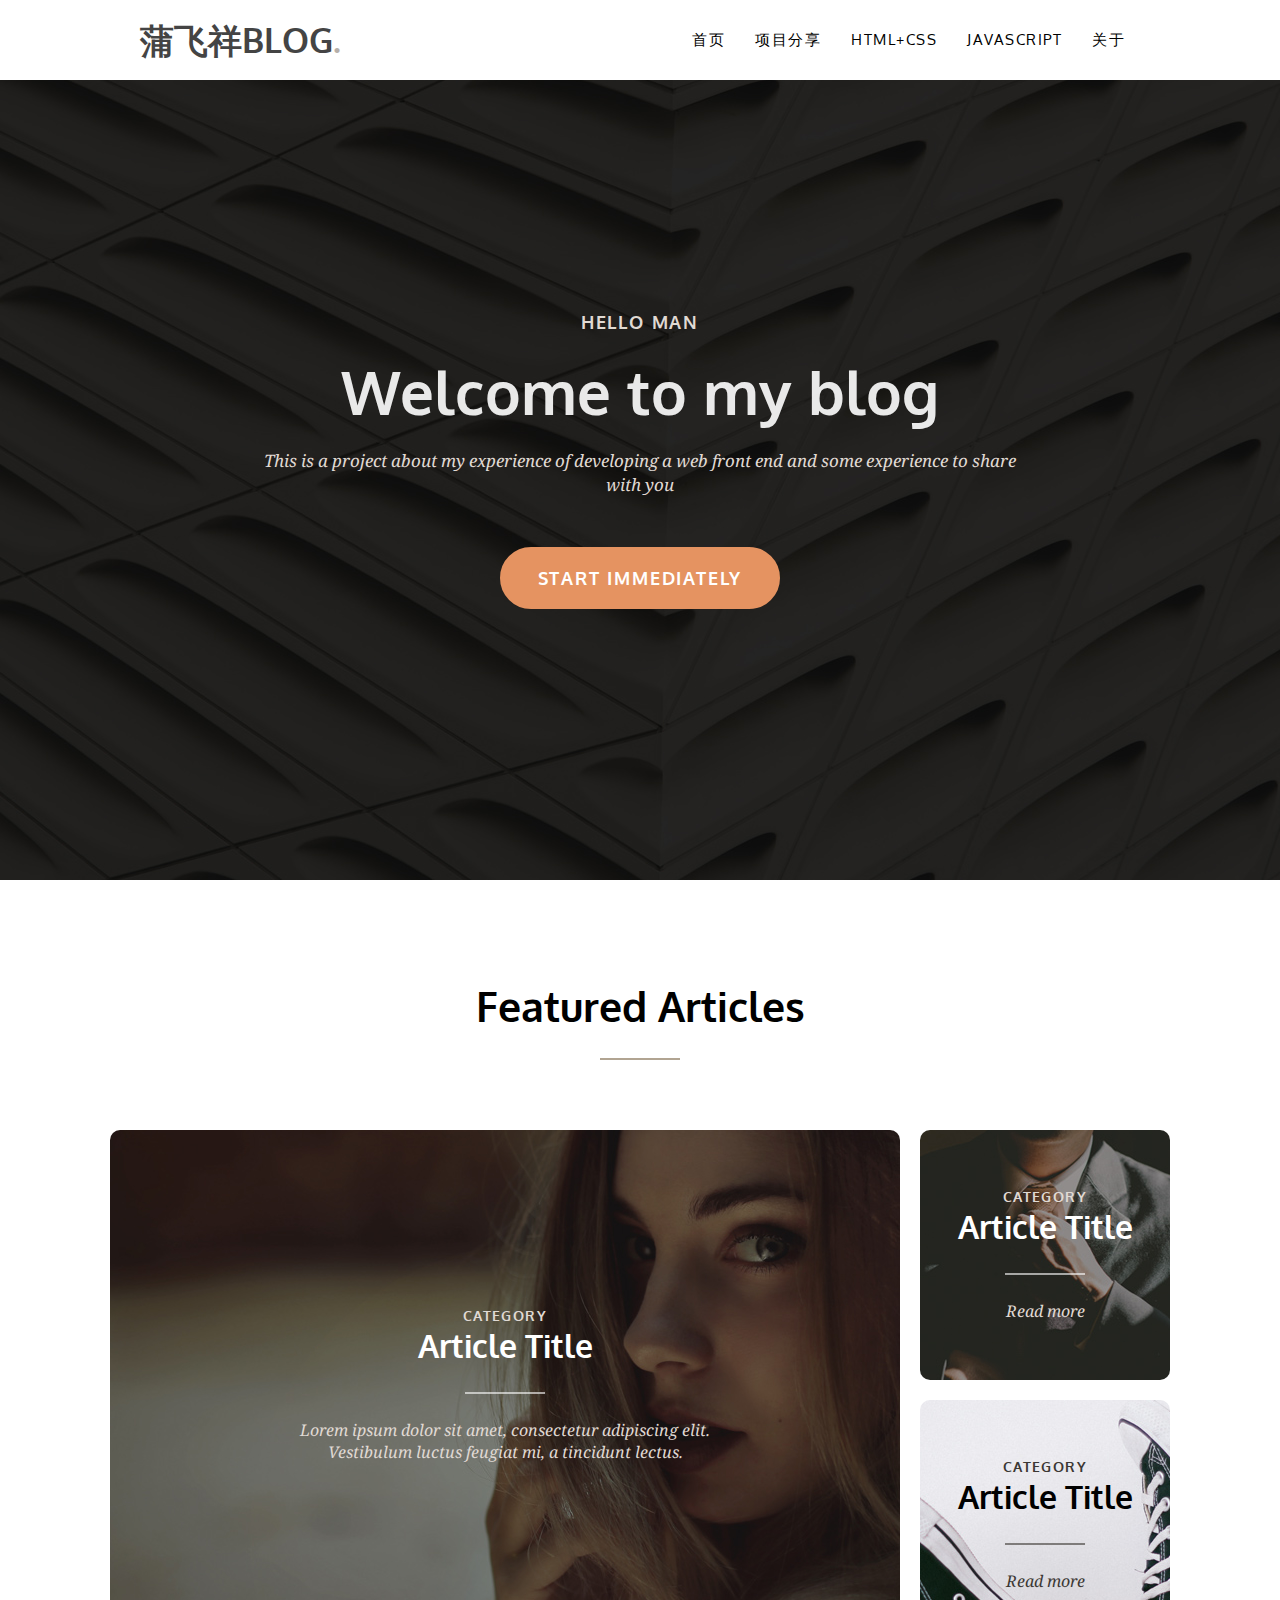
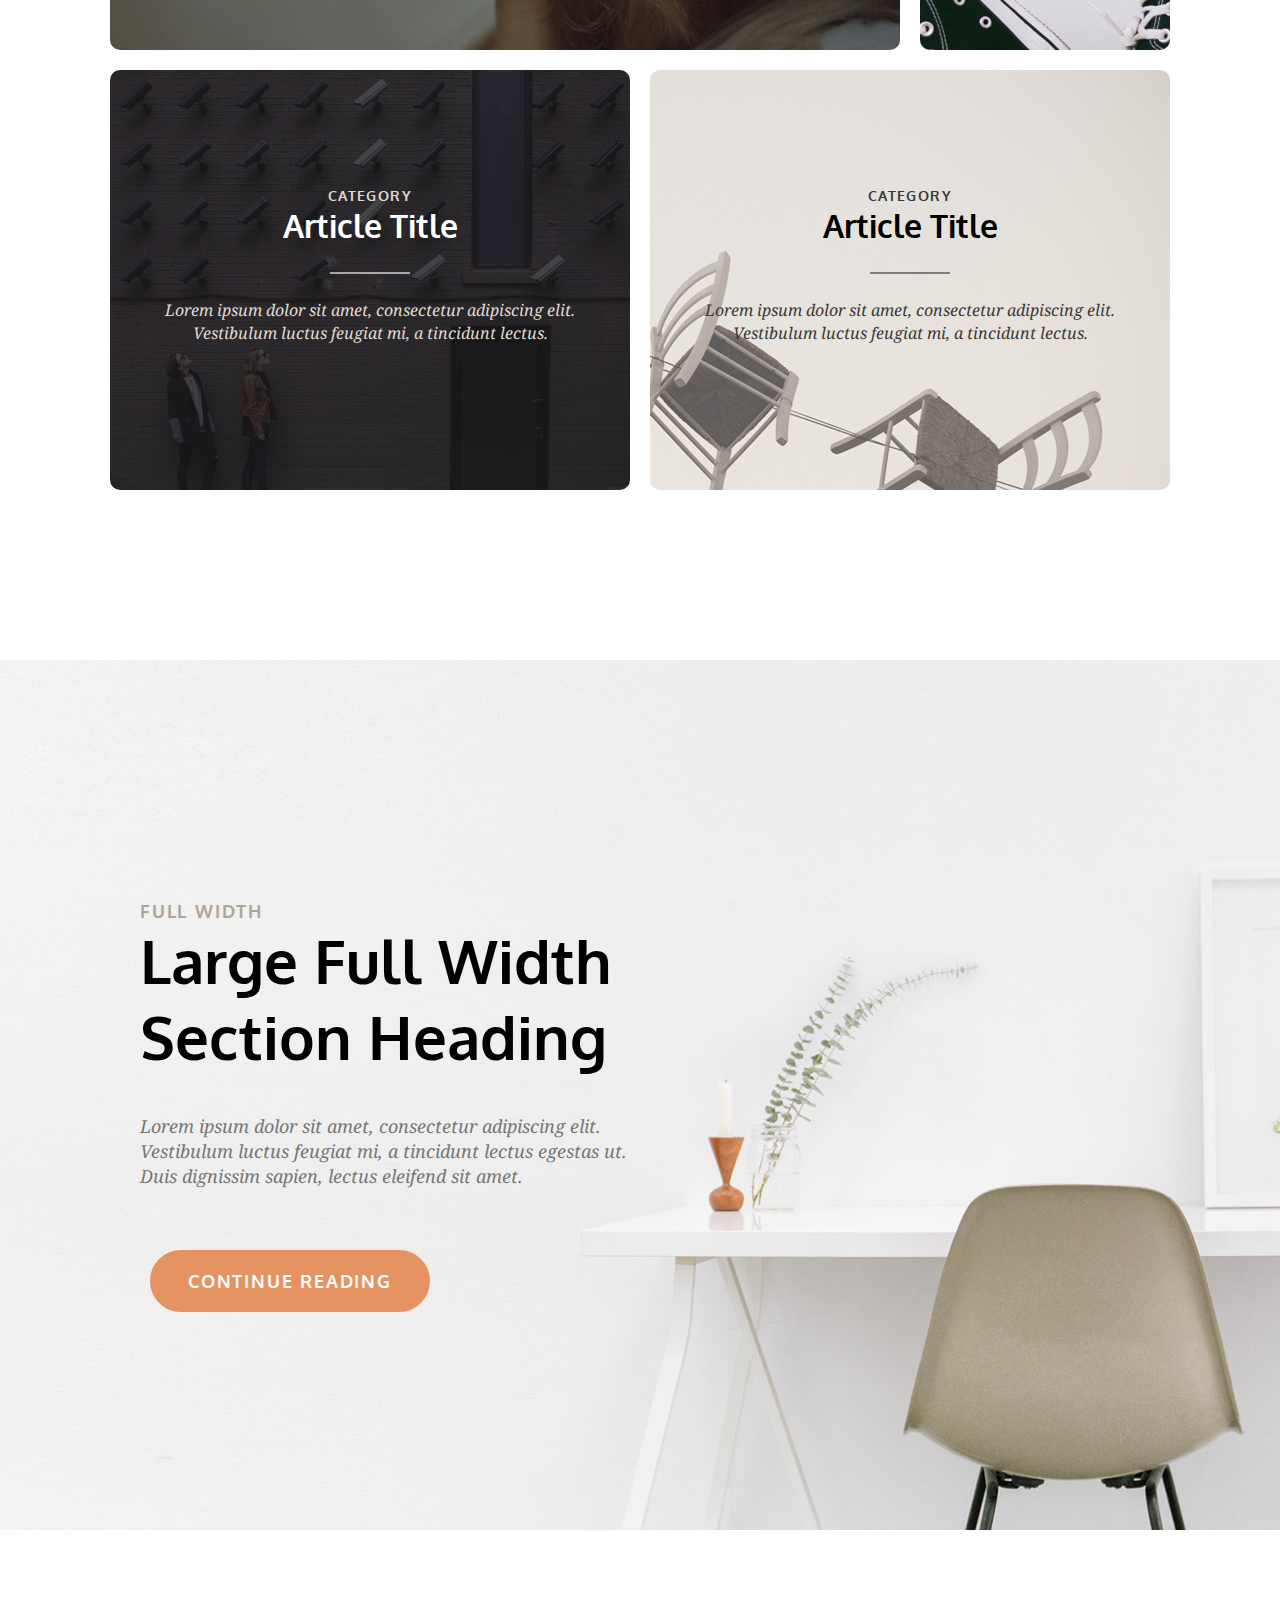
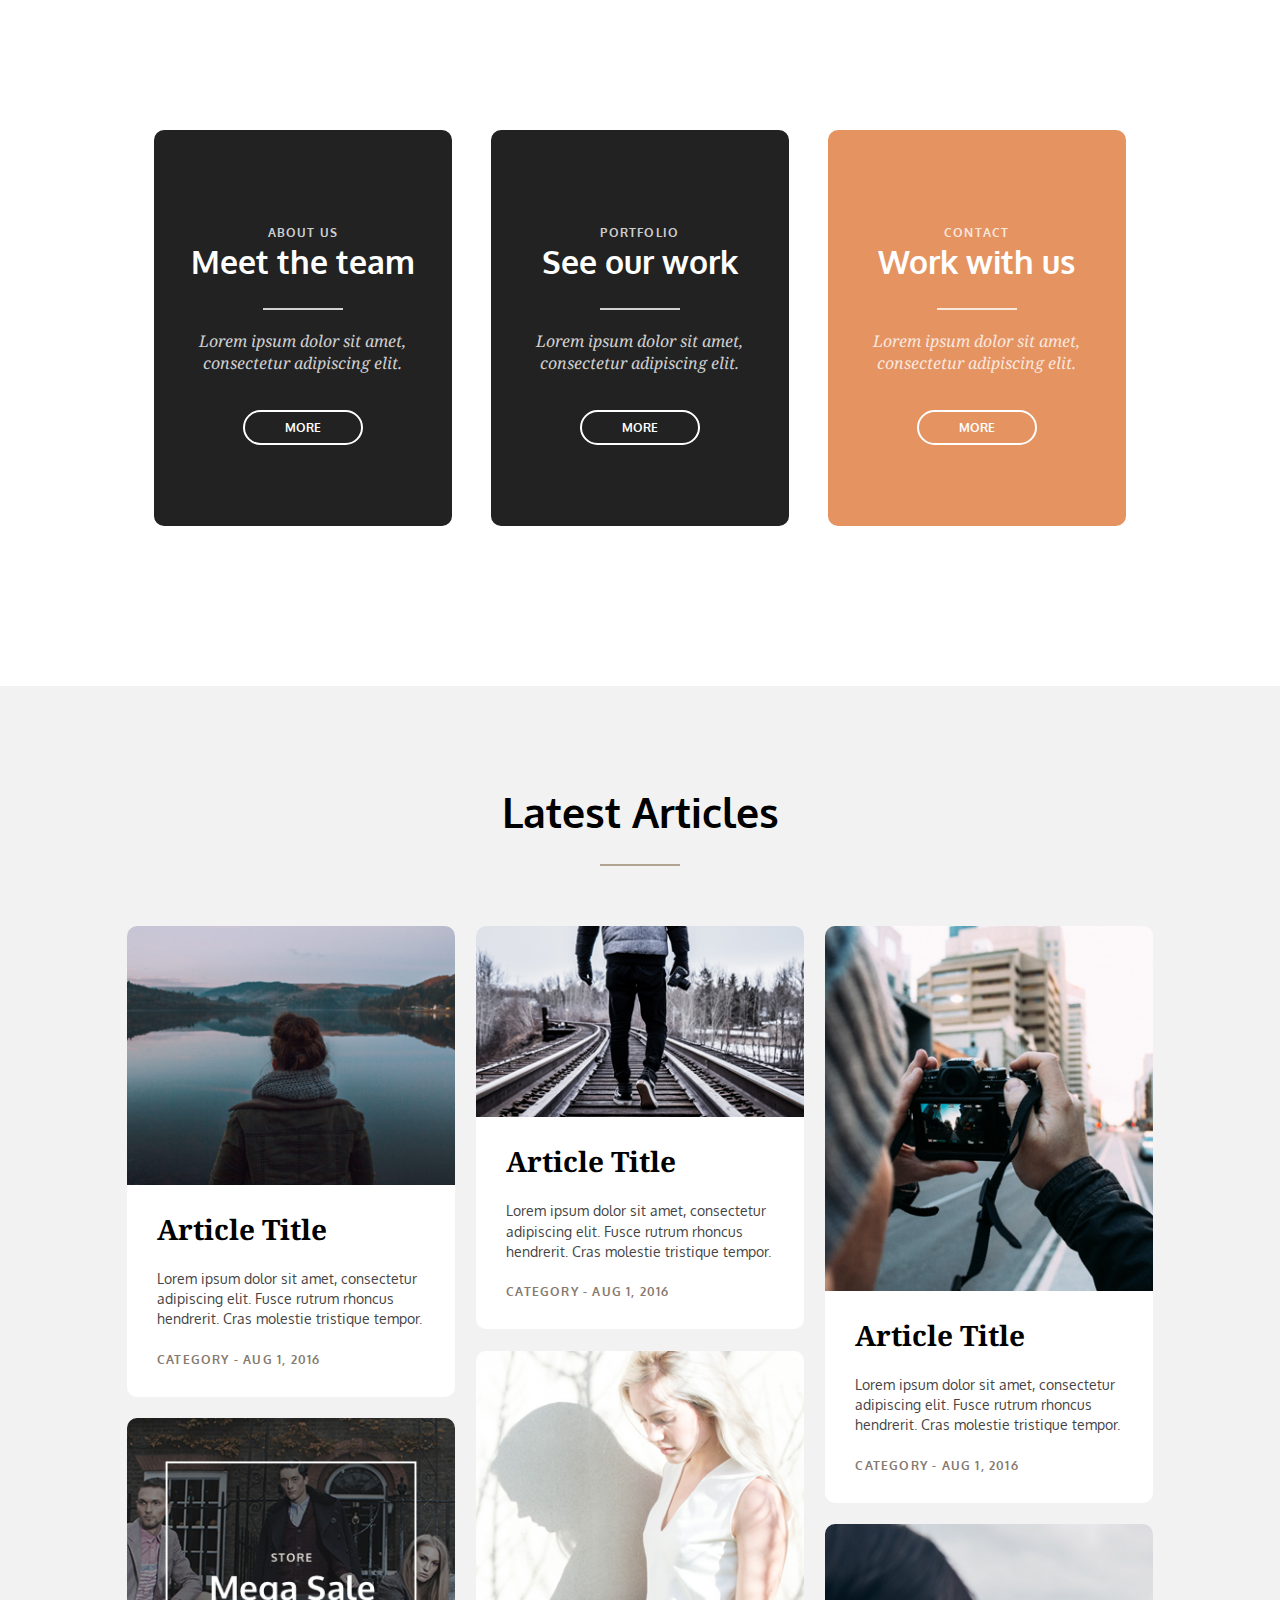
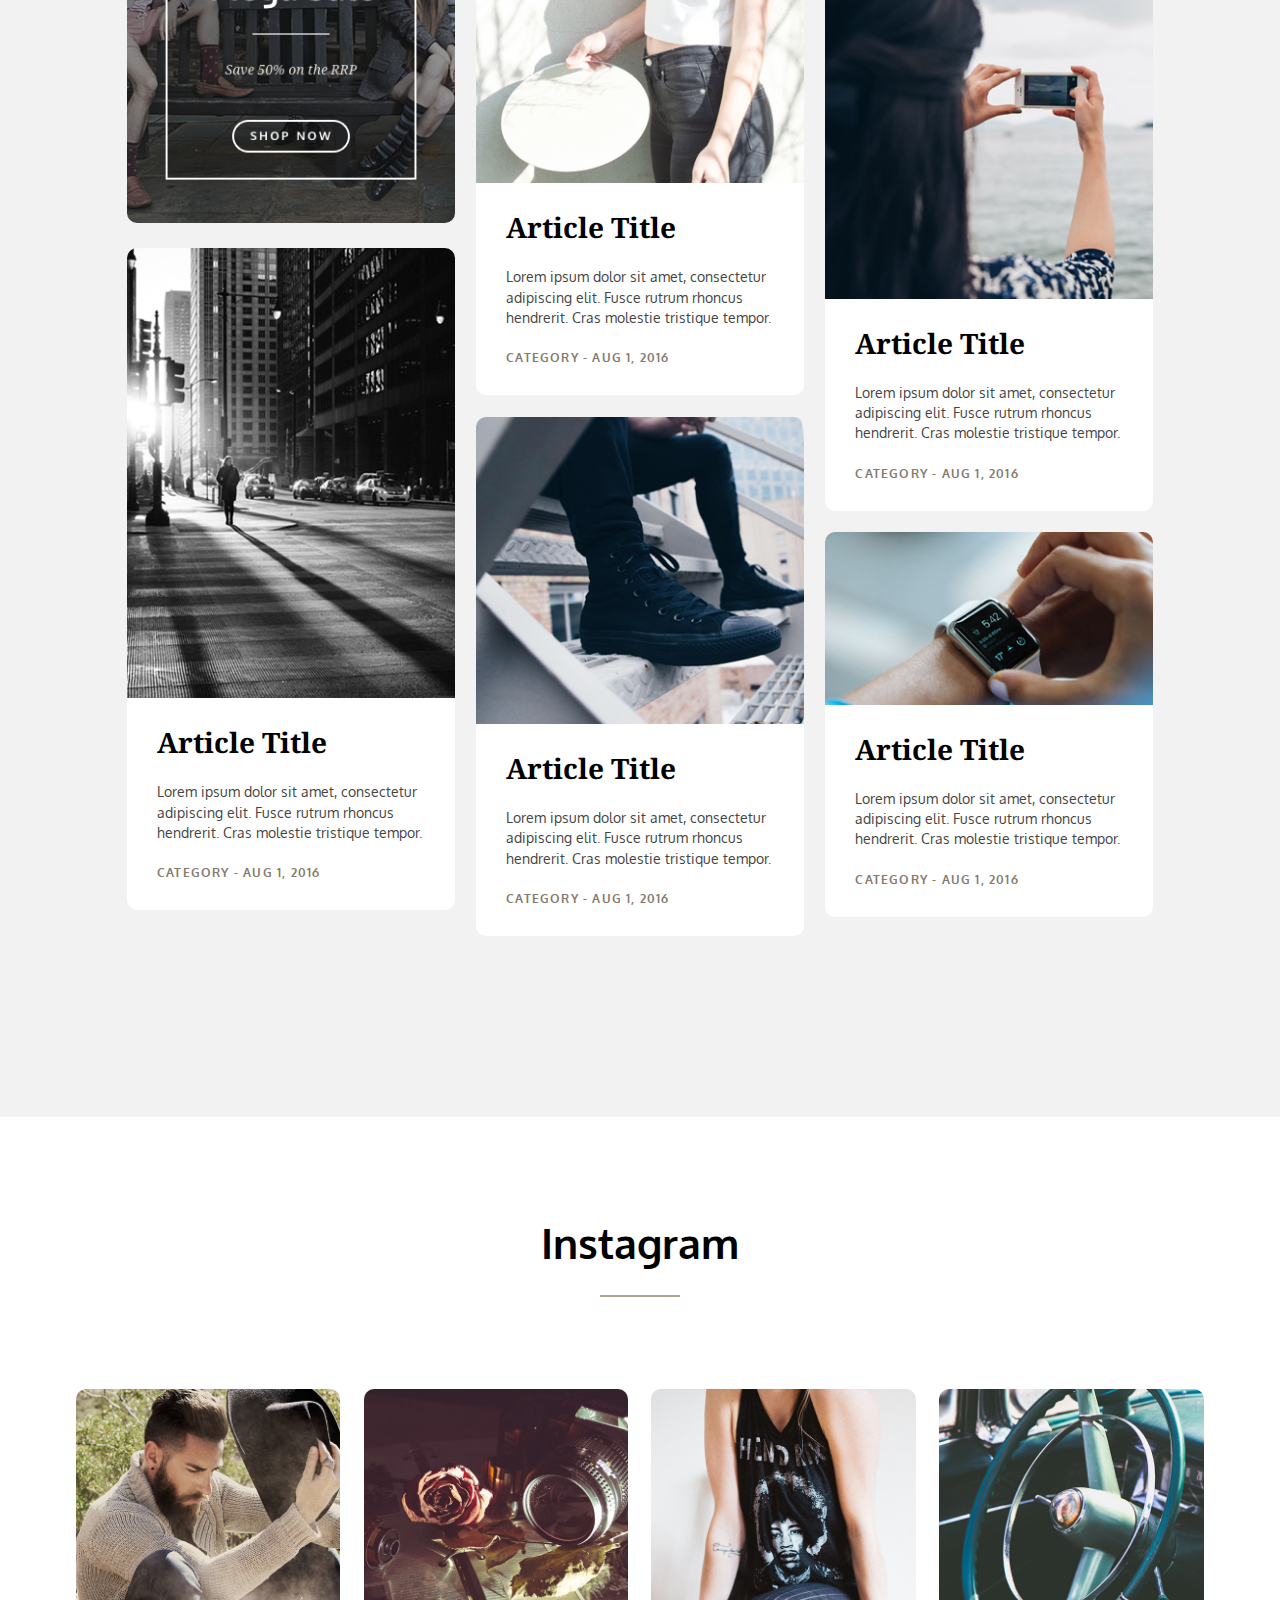
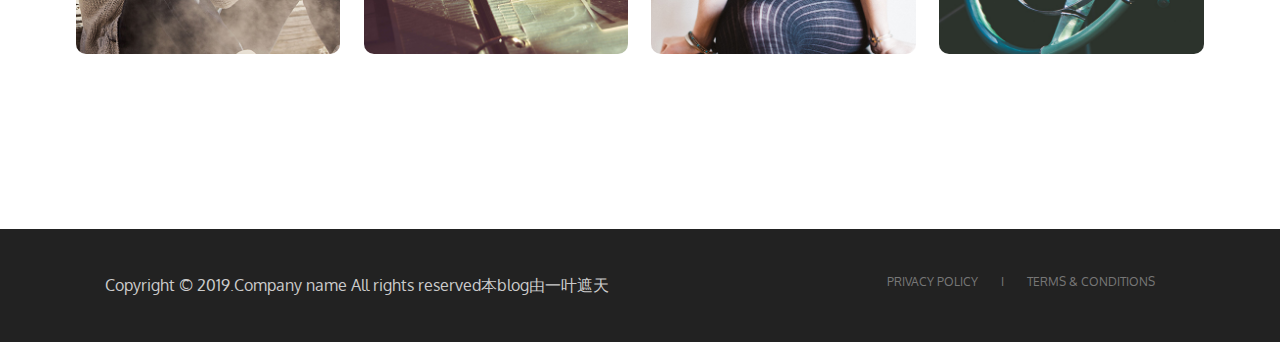
<file: index.html>
<!doctype html>
<html lang="en">
<head>
	<meta charset="UTF-8">
	<title>一叶遮天的blog</title>
	<meta name="viewport" content="width=device-width, initial-scale=1">
	<link rel="stylesheet" href="css/normalize.css">
	<link rel="stylesheet" href="css/style.css">
	<link rel="stylesheet" href="css/featherlight.min.css">
	<link href="https://fonts.googleapis.com/css?family=Droid+Serif:400,400i,700,700i|Oxygen:300,400,700" rel="stylesheet">
	
	<script src="js/jquery-latest.min.js"></script>
	<script src="js/featherlight.min.js" type="text/javascript" charset="utf-8"></script>

</head>
<body>
	<header id="top">
		<div class="wrapper">			
			<h1 class="logo"><a href="#">蒲飞祥BLOG<span>.</span></a></h1>
			<nav>
				<ul id="navigation">
					<li><a href="#">首页</a></li>
					<li><a href="#">项目分享</a></li>
					<li><a href="#">HTML+CSS</a></li>
					<li><a href="#">JavaScript</a></li>
					<li><a href="#">关于</a></li>
				</ul>
			</nav>
		</div>
	</header>
	<section id="banner"><a name="home"></a>
		<div class="wrapper">
			<div class="banner-content">
				<span class="subtitle">Hello man</span>
				<h2>Welcome to my blog</h2>
				<p>This is a project about my experience of developing a web front end and some experience to share with you</p>
				<a href="#" class="button-1">start immediately</a>
			</div>
		</div>
	</section>
	
	<section class="featured-articles-section">	
		<div class="wrapper">
			<h3>Featured Articles</h3>
				<div class="cards-container">
					<div class="article-card card-large" style="background-image: url('images/card-bg-1.jpg');">
						<div class="article-card-content">
							<span class="category">Category</span>
							<h4>Article Title</h4>
							<p>Lorem ipsum dolor sit amet, consectetur adipiscing elit. Vestibulum luctus feugiat mi, a tincidunt lectus. </p>
						</div>
					</div>
					<div class="article-card card-small" style="background-image: url('images/card-bg-2.jpg');;">
						<div class="article-card-content">
							<span class="category">Category</span>
							<h4>Article Title</h4>
							<p><a href="#">Read more</a></p>
						</div>
					</div>
					<div class="article-card article-card-alt card-small" style="background-image: url('images/card-bg-3.jpg');">
						<div class="article-card-content">
							<span class="category">Category</span>
							<h4>Article Title</h4>
							<p><a href="#">Read more</a></p>
						</div>
					</div>
					<div class="article-card card-medium" style="background-image: url('images/card-bg-4.jpg');">
						<div class="article-card-content">
							<span class="category">Category</span>
							<h4>Article Title</h4>
							<p>Lorem ipsum dolor sit amet, consectetur adipiscing elit. Vestibulum luctus feugiat mi, a tincidunt lectus. </p>
						</div>
					</div>
					<div class="article-card article-card-alt card-medium" style="background-image: url('images/card-bg-5.jpg');">
						<div class="article-card-content">
							<span class="category">Category</span>
							<h4>Article Title</h4>
							<p>Lorem ipsum dolor sit amet, consectetur adipiscing elit. Vestibulum luctus feugiat mi, a tincidunt lectus. </p>
						</div>
					</div>
					
					<!--
					****Example using .article-group class to place small cards on left***
					
					<div class="article-group">
						<div class="article-card card-small">...</div>
						<div class="article-card card-small">...</div>
					</div>
					<div class="article-card card-large">...</div>
					
					-->
					
					<br class="clear" />
				</div>
		</div>
	</section>
		
	<section class="full-width-section" style="background-image: url(images/full-width-bg.jpg);">	
		<div class="wrapper">
			<div class="text align-left">
				<span class="subtitle">Full width</span>
				<h2>Large Full Width Section Heading</h2>
				<p>Lorem ipsum dolor sit amet, consectetur adipiscing elit. Vestibulum luctus feugiat mi, a tincidunt lectus egestas ut. Duis dignissim sapien, lectus eleifend sit amet. </p>
				<a href="#" class="button-1">Continue Reading</a>
			</div>
			<div class="clear"></div>	
		</div>
	</section>

	<section class="services-section"><a name="services"></a>
		<div class="wrapper">
			<ul class="services-list">
				<li>
					<span class="subtitle">About Us</span>
					<h4>Meet the team</h4>
					<p>Lorem ipsum dolor sit amet, consectetur adipiscing elit. </p>
					<a href="#" class="small-button">More</a>
				</li>
				<li>
					<span class="subtitle">Portfolio</span>
					<h4>See our work</h4>
					<p>Lorem ipsum dolor sit amet, consectetur adipiscing elit. </p>
					<a href="#" class="small-button">More</a>
				</li>
				<li class="emphasis">
					<span class="subtitle">Contact</span>
					<h4>Work with us</h4>
					<p>Lorem ipsum dolor sit amet, consectetur adipiscing elit. </p>
					<a href="#" class="small-button">More</a>
				</li>
				<div class="clear"></div>	
			</ul>
		</div>
	</section>
	
	<section class="masonry-section"><a name="portfolio"></a>
		<h3>Latest Articles</h3>
			<div class="wrapper">
				<div class="masonry">
					<div class="item">
						<img src="images/article-image-1.jpg" alt="" class="article-image">
						<div class="summary">
							<h4>Article Title</h4>
							<p>Lorem ipsum dolor sit amet, consectetur adipiscing elit. Fusce rutrum rhoncus hendrerit. Cras molestie tristique tempor.</p>
							<span class="category">Category - Aug 1, 2016</span>
						</div>
					</div>
					<div class="item advert-item">
						<img src="images/advert.jpg" alt="" class="advert">
					</div>
					<div class="item">
						<img src="images/article-image-2.jpg" alt="" class="article-image">
						<div class="summary">
							<h4>Article Title</h4>
							<p>Lorem ipsum dolor sit amet, consectetur adipiscing elit. Fusce rutrum rhoncus hendrerit. Cras molestie tristique tempor.</p>
							<span class="category">Category - Aug 1, 2016</span>
						</div>
					</div>
					<div class="item">
						<img src="images/article-image-3.jpg" alt="" class="article-image">
						<div class="summary">
							<h4>Article Title</h4>
							<p>Lorem ipsum dolor sit amet, consectetur adipiscing elit. Fusce rutrum rhoncus hendrerit. Cras molestie tristique tempor.</p>
							<span class="category">Category - Aug 1, 2016</span>
						</div>
					</div>
					<div class="item">
						<img src="images/article-image-4.jpg" alt="" class="article-image">
						<div class="summary">
							<h4>Article Title</h4>
							<p>Lorem ipsum dolor sit amet, consectetur adipiscing elit. Fusce rutrum rhoncus hendrerit. Cras molestie tristique tempor.</p>
							<span class="category">Category - Aug 1, 2016</span>
						</div>
					</div>
					<div class="item">
						<img src="images/article-image-5.jpg" alt="" class="article-image">
						<div class="summary">
							<h4>Article Title</h4>
							<p>Lorem ipsum dolor sit amet, consectetur adipiscing elit. Fusce rutrum rhoncus hendrerit. Cras molestie tristique tempor.</p>
							<span class="category">Category - Aug 1, 2016</span>
						</div>
					</div>
					<div class="item">
						<img src="images/article-image-6.jpg" alt="" class="article-image">
						<div class="summary">
							<h4>Article Title</h4>
							<p>Lorem ipsum dolor sit amet, consectetur adipiscing elit. Fusce rutrum rhoncus hendrerit. Cras molestie tristique tempor.</p>
							<span class="category">Category - Aug 1, 2016</span>
						</div>
					</div>
					<div class="item">
						<img src="images/article-image-7.jpg" alt="" class="article-image">
						<div class="summary">
							<h4>Article Title</h4>
							<p>Lorem ipsum dolor sit amet, consectetur adipiscing elit. Fusce rutrum rhoncus hendrerit. Cras molestie tristique tempor.</p>
							<span class="category">Category - Aug 1, 2016</span>
						</div>
					</div>
					<div class="item">
						<img src="images/article-image-8.jpg" alt="" class="article-image">
						<div class="summary">
							<h4>Article Title</h4>
							<p>Lorem ipsum dolor sit amet, consectetur adipiscing elit. Fusce rutrum rhoncus hendrerit. Cras molestie tristique tempor.</p>
							<span class="category">Category - Aug 1, 2016</span>
						</div>
					</div>
					
					
				</div>
			<div class="clear"></div>	
	</section>
		
	<section class="instagram-section"><a name="portfolio"></a>
		<h3>Instagram</h3>
		<ul class="instagram-list"> 
			<li class="item">
				<a href="images/instagram-1.jpg" data-featherlight="images/instagram-1.jpg" class="photo-overlay">
					<img src="images/instagram-1.jpg" alt="" />
				</a>
			</li> 
			<li class="item">
				<a href="images/instagram-2.jpg" data-featherlight="images/instagram-2.jpg" class="photo-overlay">
					<img src="images/instagram-2.jpg" alt="" />
				</a>
			</li> 
			<li class="item">
				<a href="images/instagram-3.jpg" data-featherlight="images/instagram-3.jpg" class="photo-overlay">
					<img src="images/instagram-3.jpg" alt="" />
				</a>
			</li> 
			<li class="item">
				<a href="images/instagram-4.jpg" data-featherlight="images/instagram-4.jpg" class="photo-overlay">
					<img src="images/instagram-4.jpg" alt="" />
				</a>
			</li> 
			<div class="clear"></div>	
		</ul>
	</section>	
	
	<footer>
		<div class="wrapper">
			<div class="footer-left">
				<p class="copyright">Copyright &copy; 2019.Company name All rights reserved本blog由一叶遮天</p>
			</div>
			<div class="footer-right">
				<p class="footer-links"><a href="#">Privacy Policy</a> I <a href="#">Terms &amp; Conditions</a></p>
			</div>
			<div class="clear"></div>
		</div>
	</footer>
</body>
</html>
</file>
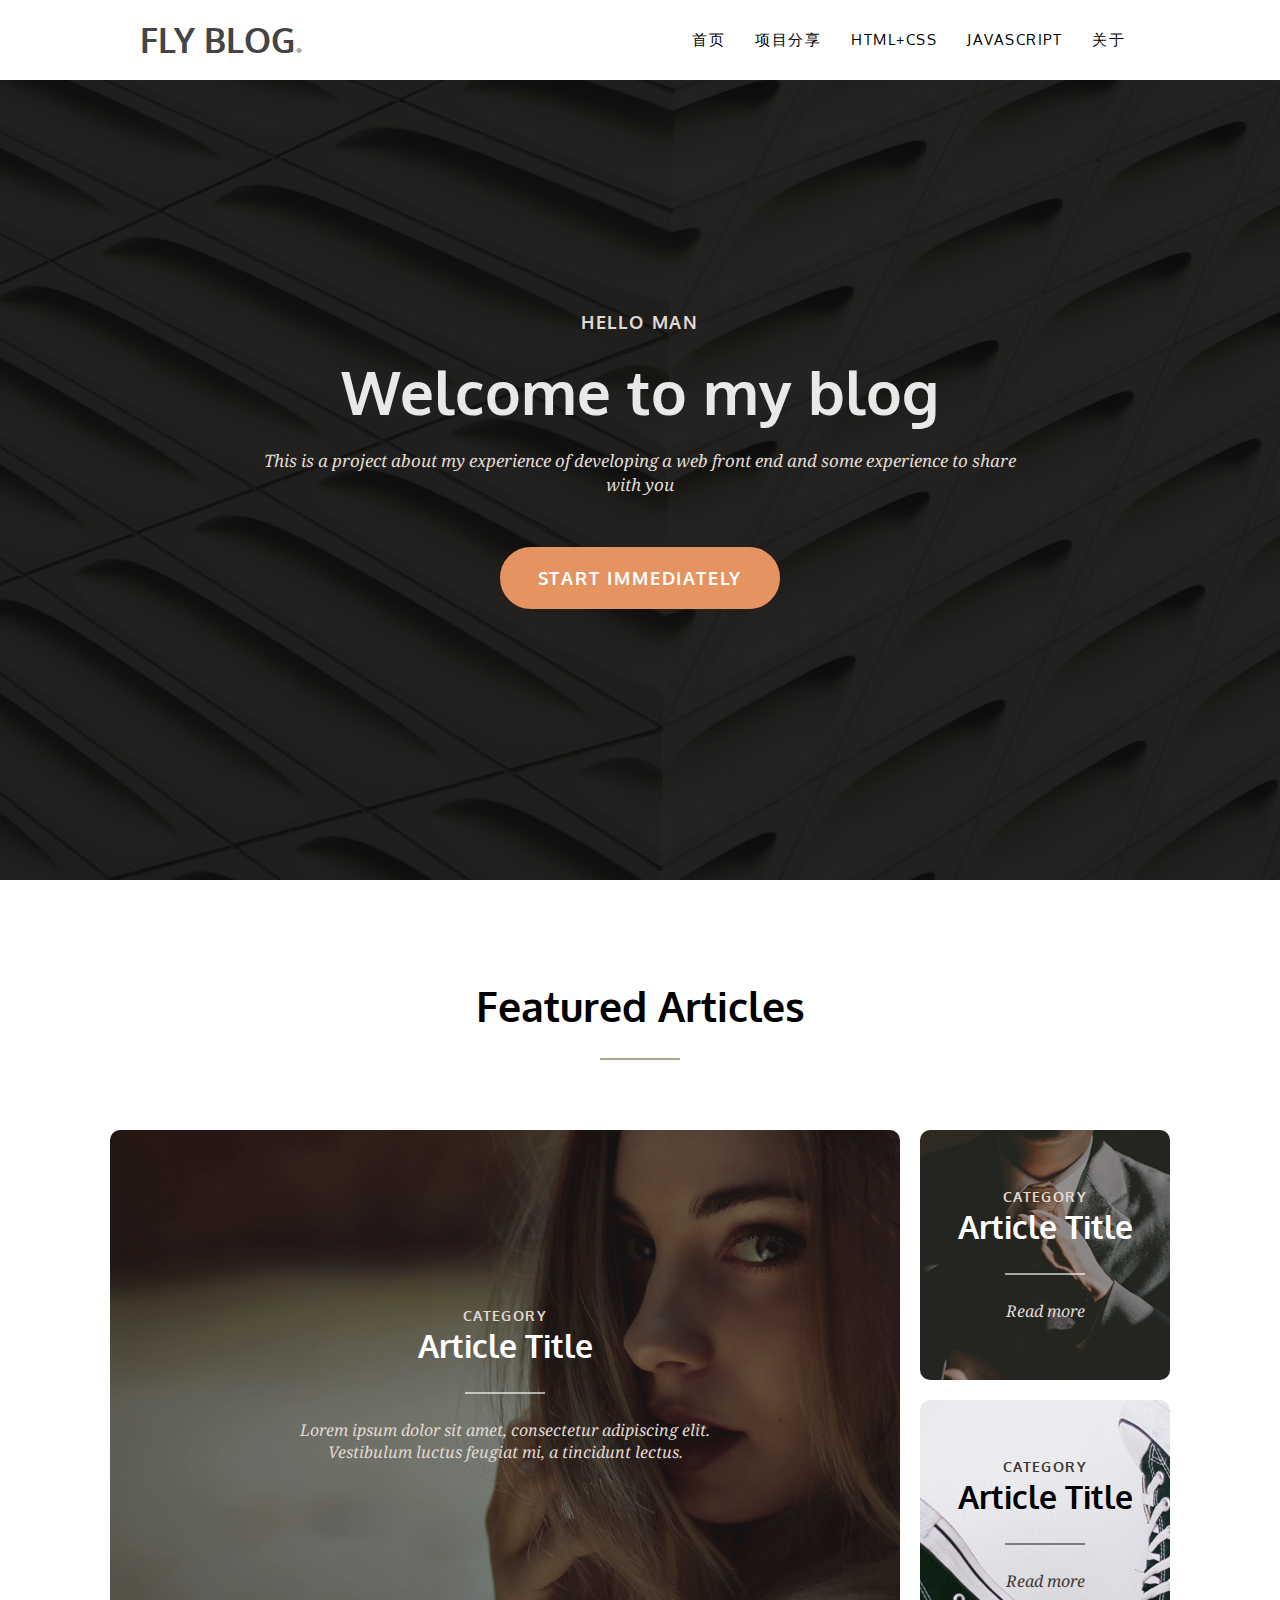
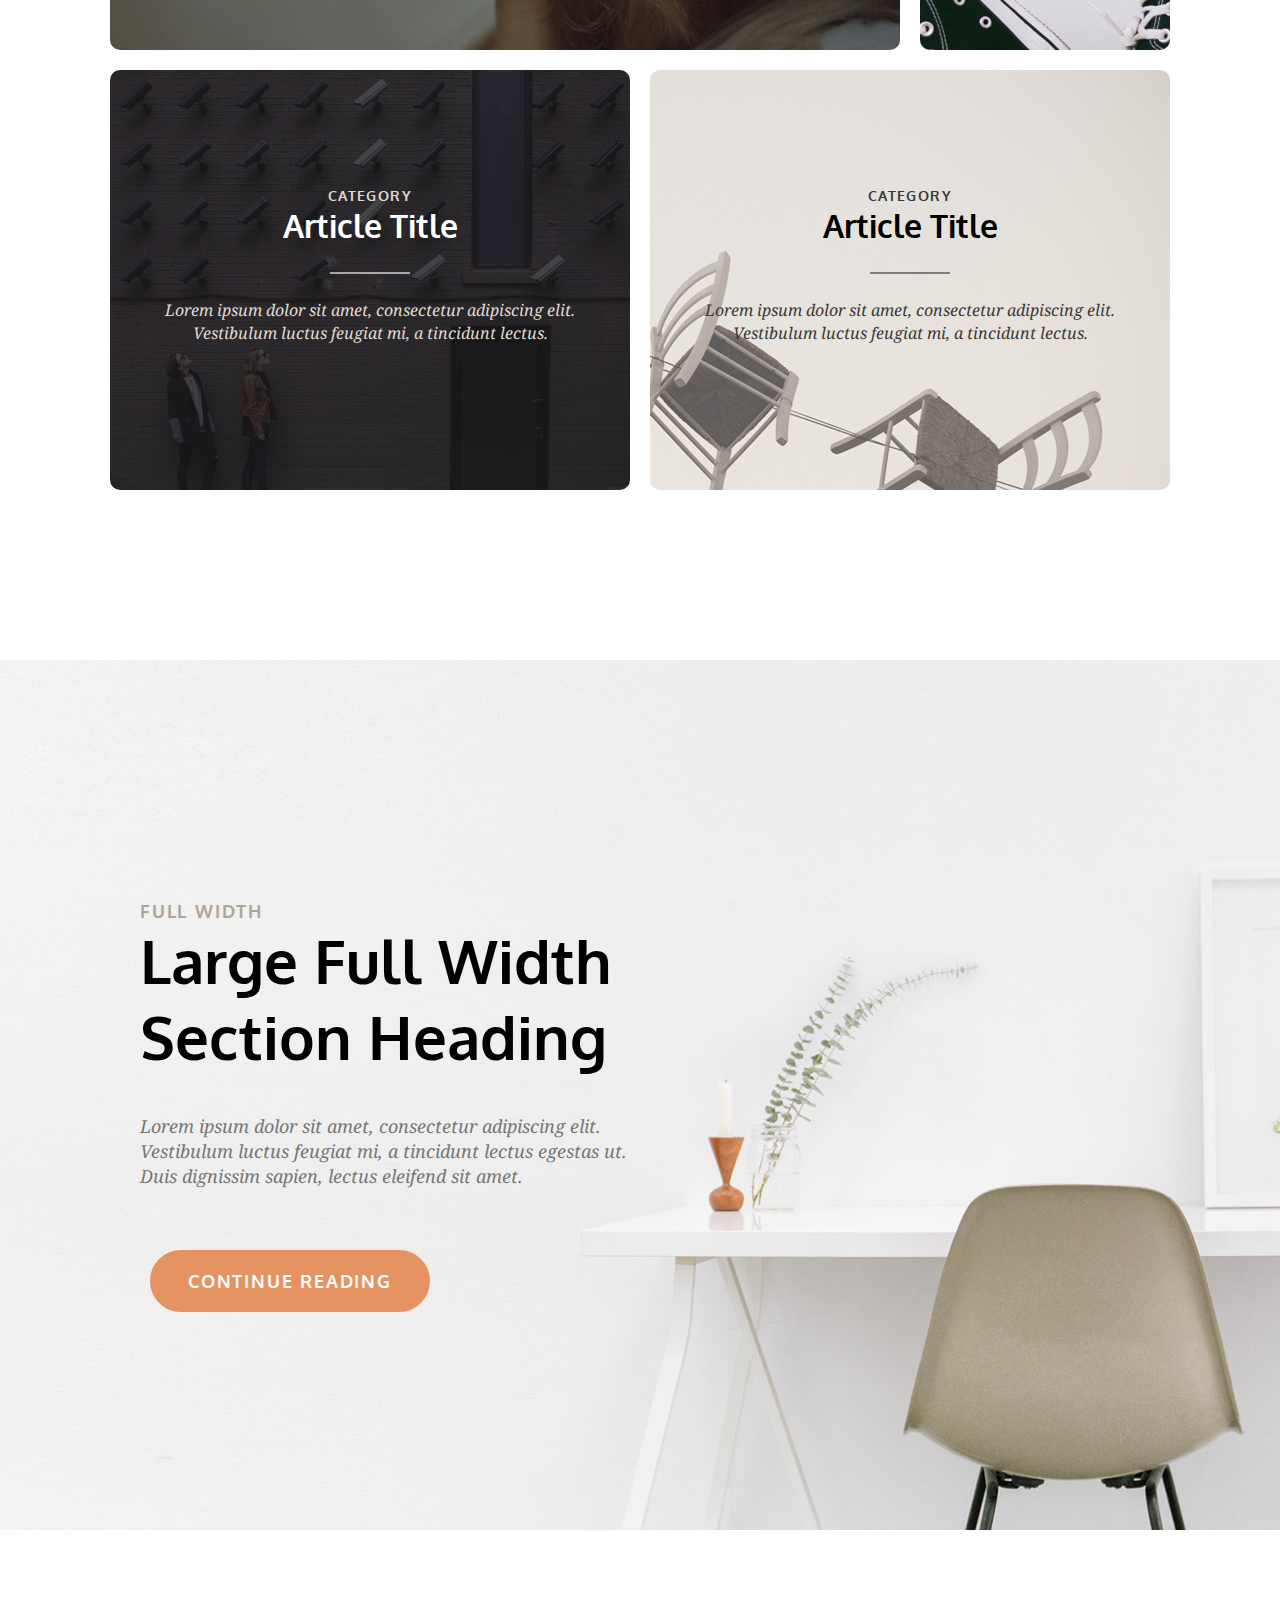
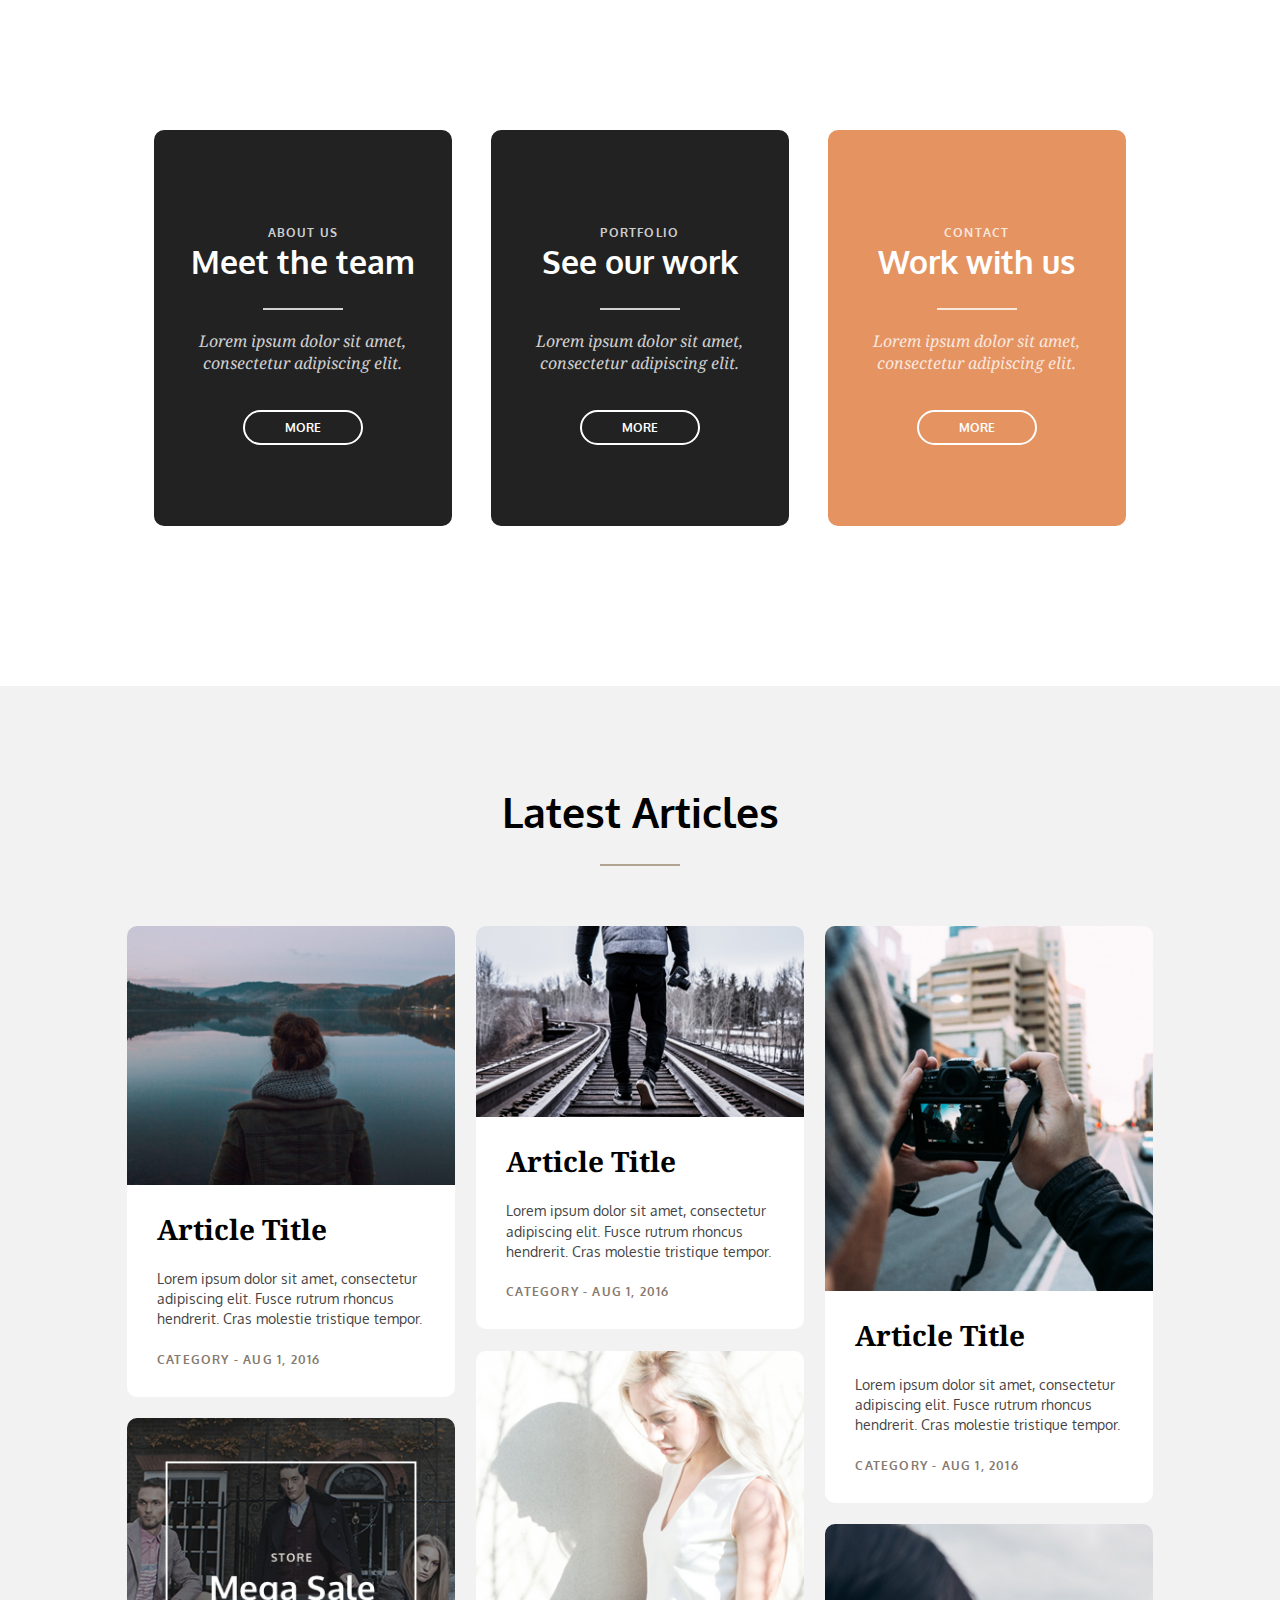
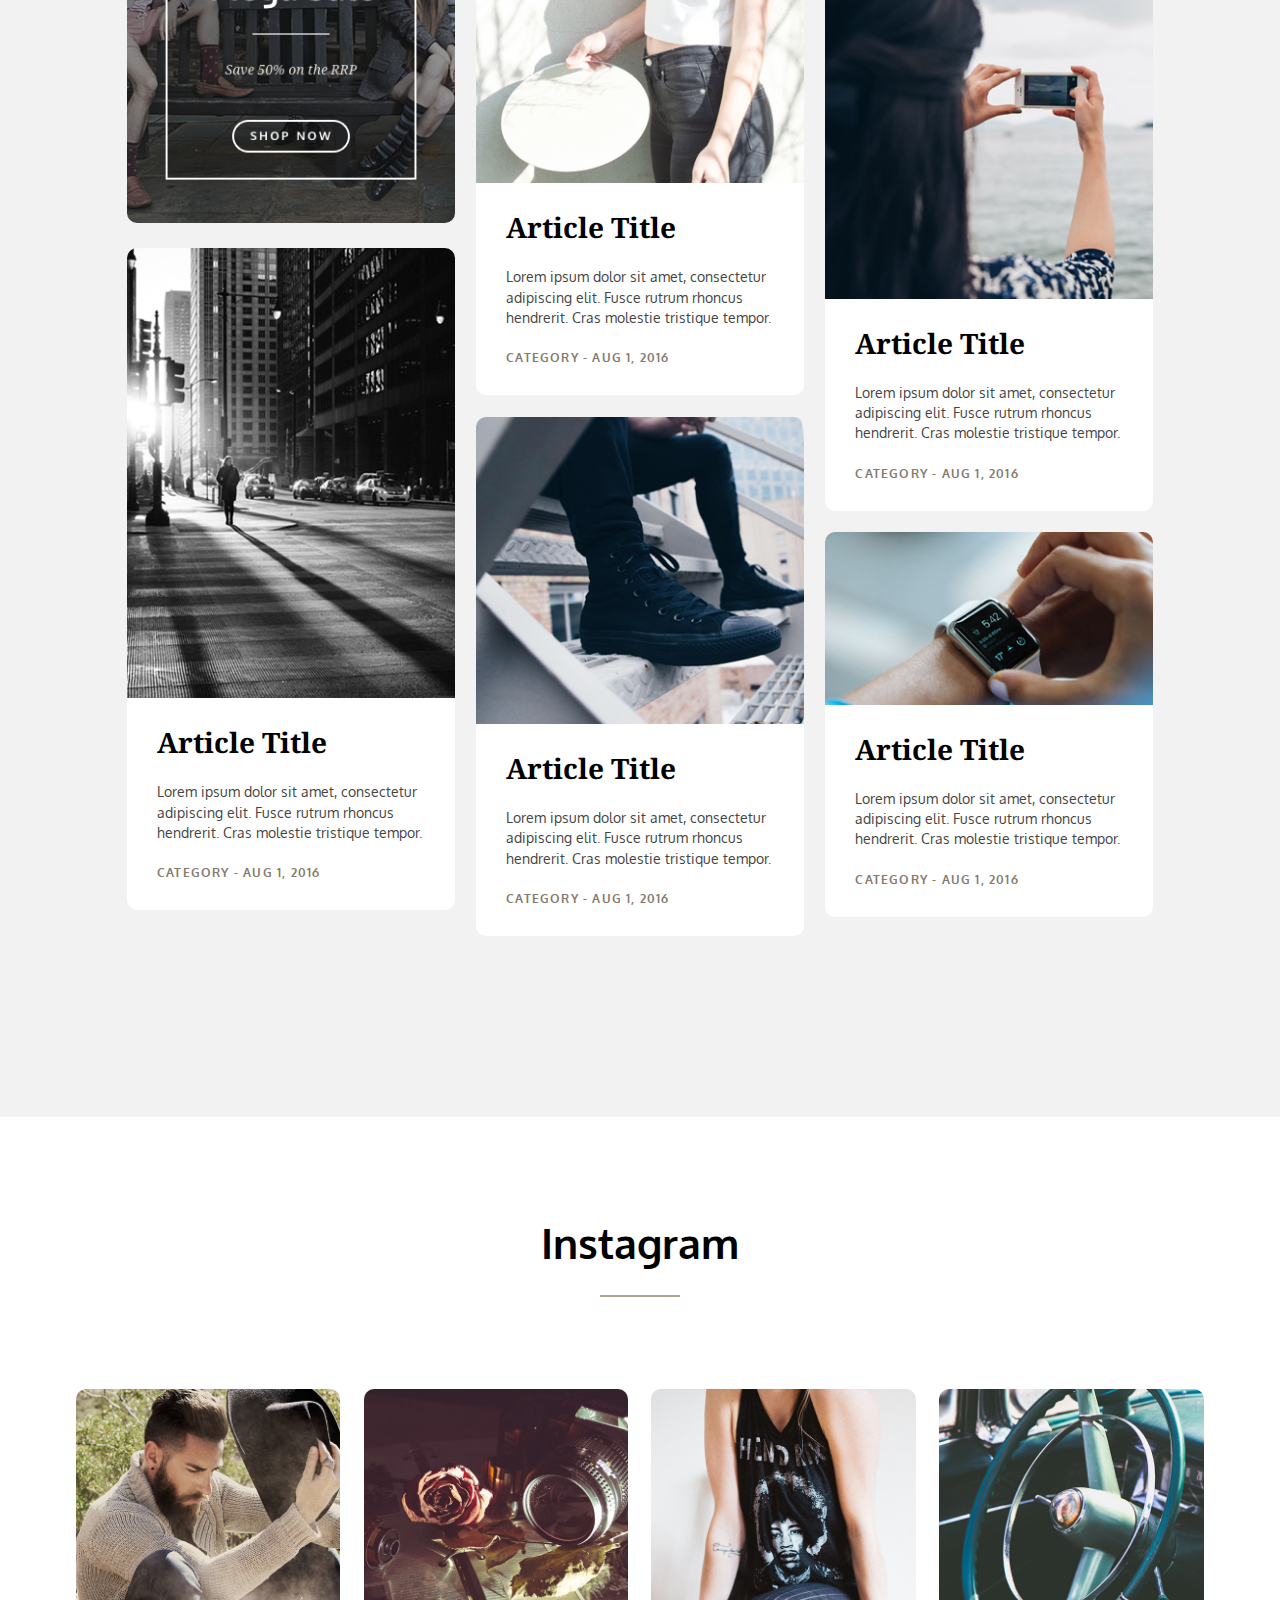
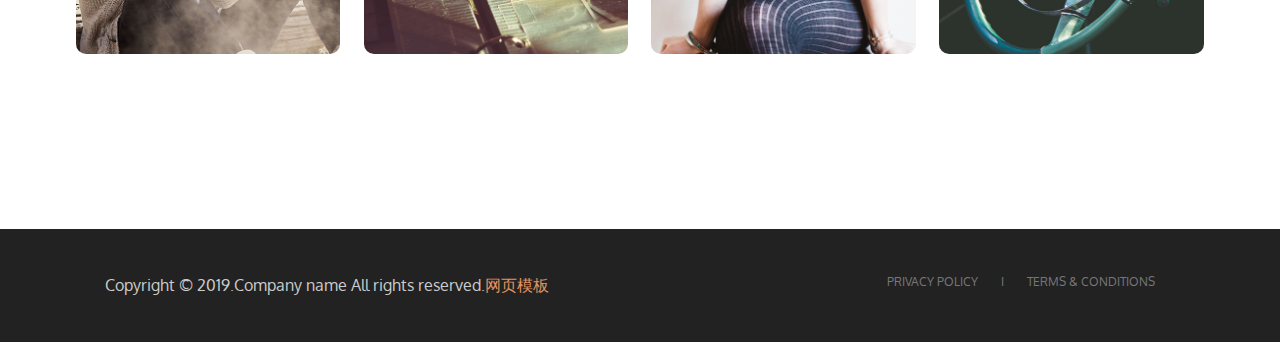
<file: moban4302/index.html>
<!doctype html>
<html lang="en">
<head>
	<meta charset="UTF-8">
	<title>Home</title>
	<meta name="viewport" content="width=device-width, initial-scale=1">
	<link rel="stylesheet" href="css/normalize.css">
	<link rel="stylesheet" href="css/style.css">
	<link rel="stylesheet" href="css/featherlight.min.css">
	<link href="https://fonts.googleapis.com/css?family=Droid+Serif:400,400i,700,700i|Oxygen:300,400,700" rel="stylesheet">
	
	<script src="js/jquery-latest.min.js"></script>
	<script src="js/featherlight.min.js" type="text/javascript" charset="utf-8"></script>

</head>
<body>
	<header id="top">
		<div class="wrapper">			
			<h1 class="logo"><a href="#">FLY BLOG<span>.</span></a></h1>
			<nav>
				<ul id="navigation">
					<li><a href="#">首页</a></li>
					<li><a href="#">项目分享</a></li>
					<li><a href="#">HTML+CSS</a></li>
					<li><a href="#">JavaScript</a></li>
					<li><a href="#">关于</a></li>
				</ul>
			</nav>
		</div>
	</header>
	<section id="banner"><a name="home"></a>
		<div class="wrapper">
			<div class="banner-content">
				<span class="subtitle">Hello man</span>
				<h2>Welcome to my blog</h2>
				<p>This is a project about my experience of developing a web front end and some experience to share with you</p>
				<a href="#" class="button-1">start immediately</a>
			</div>
		</div>
	</section>
	
	<section class="featured-articles-section">	
		<div class="wrapper">
			<h3>Featured Articles</h3>
				<div class="cards-container">
					<div class="article-card card-large" style="background-image: url('images/card-bg-1.jpg');">
						<div class="article-card-content">
							<span class="category">Category</span>
							<h4>Article Title</h4>
							<p>Lorem ipsum dolor sit amet, consectetur adipiscing elit. Vestibulum luctus feugiat mi, a tincidunt lectus. </p>
						</div>
					</div>
					<div class="article-card card-small" style="background-image: url('images/card-bg-2.jpg');;">
						<div class="article-card-content">
							<span class="category">Category</span>
							<h4>Article Title</h4>
							<p><a href="#">Read more</a></p>
						</div>
					</div>
					<div class="article-card article-card-alt card-small" style="background-image: url('images/card-bg-3.jpg');">
						<div class="article-card-content">
							<span class="category">Category</span>
							<h4>Article Title</h4>
							<p><a href="#">Read more</a></p>
						</div>
					</div>
					<div class="article-card card-medium" style="background-image: url('images/card-bg-4.jpg');">
						<div class="article-card-content">
							<span class="category">Category</span>
							<h4>Article Title</h4>
							<p>Lorem ipsum dolor sit amet, consectetur adipiscing elit. Vestibulum luctus feugiat mi, a tincidunt lectus. </p>
						</div>
					</div>
					<div class="article-card article-card-alt card-medium" style="background-image: url('images/card-bg-5.jpg');">
						<div class="article-card-content">
							<span class="category">Category</span>
							<h4>Article Title</h4>
							<p>Lorem ipsum dolor sit amet, consectetur adipiscing elit. Vestibulum luctus feugiat mi, a tincidunt lectus. </p>
						</div>
					</div>
					
					<!--
					****Example using .article-group class to place small cards on left***
					
					<div class="article-group">
						<div class="article-card card-small">...</div>
						<div class="article-card card-small">...</div>
					</div>
					<div class="article-card card-large">...</div>
					
					-->
					
					<br class="clear" />
				</div>
		</div>
	</section>
		
	<section class="full-width-section" style="background-image: url(images/full-width-bg.jpg);">	
		<div class="wrapper">
			<div class="text align-left">
				<span class="subtitle">Full width</span>
				<h2>Large Full Width Section Heading</h2>
				<p>Lorem ipsum dolor sit amet, consectetur adipiscing elit. Vestibulum luctus feugiat mi, a tincidunt lectus egestas ut. Duis dignissim sapien, lectus eleifend sit amet. </p>
				<a href="#" class="button-1">Continue Reading</a>
			</div>
			<div class="clear"></div>	
		</div>
	</section>

	<section class="services-section"><a name="services"></a>
		<div class="wrapper">
			<ul class="services-list">
				<li>
					<span class="subtitle">About Us</span>
					<h4>Meet the team</h4>
					<p>Lorem ipsum dolor sit amet, consectetur adipiscing elit. </p>
					<a href="#" class="small-button">More</a>
				</li>
				<li>
					<span class="subtitle">Portfolio</span>
					<h4>See our work</h4>
					<p>Lorem ipsum dolor sit amet, consectetur adipiscing elit. </p>
					<a href="#" class="small-button">More</a>
				</li>
				<li class="emphasis">
					<span class="subtitle">Contact</span>
					<h4>Work with us</h4>
					<p>Lorem ipsum dolor sit amet, consectetur adipiscing elit. </p>
					<a href="#" class="small-button">More</a>
				</li>
				<div class="clear"></div>	
			</ul>
		</div>
	</section>
	
	<section class="masonry-section"><a name="portfolio"></a>
		<h3>Latest Articles</h3>
			<div class="wrapper">
				<div class="masonry">
					<div class="item">
						<img src="images/article-image-1.jpg" alt="" class="article-image">
						<div class="summary">
							<h4>Article Title</h4>
							<p>Lorem ipsum dolor sit amet, consectetur adipiscing elit. Fusce rutrum rhoncus hendrerit. Cras molestie tristique tempor.</p>
							<span class="category">Category - Aug 1, 2016</span>
						</div>
					</div>
					<div class="item advert-item">
						<img src="images/advert.jpg" alt="" class="advert">
					</div>
					<div class="item">
						<img src="images/article-image-2.jpg" alt="" class="article-image">
						<div class="summary">
							<h4>Article Title</h4>
							<p>Lorem ipsum dolor sit amet, consectetur adipiscing elit. Fusce rutrum rhoncus hendrerit. Cras molestie tristique tempor.</p>
							<span class="category">Category - Aug 1, 2016</span>
						</div>
					</div>
					<div class="item">
						<img src="images/article-image-3.jpg" alt="" class="article-image">
						<div class="summary">
							<h4>Article Title</h4>
							<p>Lorem ipsum dolor sit amet, consectetur adipiscing elit. Fusce rutrum rhoncus hendrerit. Cras molestie tristique tempor.</p>
							<span class="category">Category - Aug 1, 2016</span>
						</div>
					</div>
					<div class="item">
						<img src="images/article-image-4.jpg" alt="" class="article-image">
						<div class="summary">
							<h4>Article Title</h4>
							<p>Lorem ipsum dolor sit amet, consectetur adipiscing elit. Fusce rutrum rhoncus hendrerit. Cras molestie tristique tempor.</p>
							<span class="category">Category - Aug 1, 2016</span>
						</div>
					</div>
					<div class="item">
						<img src="images/article-image-5.jpg" alt="" class="article-image">
						<div class="summary">
							<h4>Article Title</h4>
							<p>Lorem ipsum dolor sit amet, consectetur adipiscing elit. Fusce rutrum rhoncus hendrerit. Cras molestie tristique tempor.</p>
							<span class="category">Category - Aug 1, 2016</span>
						</div>
					</div>
					<div class="item">
						<img src="images/article-image-6.jpg" alt="" class="article-image">
						<div class="summary">
							<h4>Article Title</h4>
							<p>Lorem ipsum dolor sit amet, consectetur adipiscing elit. Fusce rutrum rhoncus hendrerit. Cras molestie tristique tempor.</p>
							<span class="category">Category - Aug 1, 2016</span>
						</div>
					</div>
					<div class="item">
						<img src="images/article-image-7.jpg" alt="" class="article-image">
						<div class="summary">
							<h4>Article Title</h4>
							<p>Lorem ipsum dolor sit amet, consectetur adipiscing elit. Fusce rutrum rhoncus hendrerit. Cras molestie tristique tempor.</p>
							<span class="category">Category - Aug 1, 2016</span>
						</div>
					</div>
					<div class="item">
						<img src="images/article-image-8.jpg" alt="" class="article-image">
						<div class="summary">
							<h4>Article Title</h4>
							<p>Lorem ipsum dolor sit amet, consectetur adipiscing elit. Fusce rutrum rhoncus hendrerit. Cras molestie tristique tempor.</p>
							<span class="category">Category - Aug 1, 2016</span>
						</div>
					</div>
					
					
				</div>
			<div class="clear"></div>	
	</section>
		
	<section class="instagram-section"><a name="portfolio"></a>
		<h3>Instagram</h3>
		<ul class="instagram-list"> 
			<li class="item">
				<a href="images/instagram-1.jpg" data-featherlight="images/instagram-1.jpg" class="photo-overlay">
					<img src="images/instagram-1.jpg" alt="" />
				</a>
			</li> 
			<li class="item">
				<a href="images/instagram-2.jpg" data-featherlight="images/instagram-2.jpg" class="photo-overlay">
					<img src="images/instagram-2.jpg" alt="" />
				</a>
			</li> 
			<li class="item">
				<a href="images/instagram-3.jpg" data-featherlight="images/instagram-3.jpg" class="photo-overlay">
					<img src="images/instagram-3.jpg" alt="" />
				</a>
			</li> 
			<li class="item">
				<a href="images/instagram-4.jpg" data-featherlight="images/instagram-4.jpg" class="photo-overlay">
					<img src="images/instagram-4.jpg" alt="" />
				</a>
			</li> 
			<div class="clear"></div>	
		</ul>
	</section>	
	
	<footer>
		<div class="wrapper">
			<div class="footer-left">
				<p class="copyright">Copyright &copy; 2019.Company name All rights reserved.<a target="_blank" href="http://sc.chinaz.com/moban/">&#x7F51;&#x9875;&#x6A21;&#x677F;</a></p>
			</div>
			<div class="footer-right">
				<p class="footer-links"><a href="#">Privacy Policy</a> I <a href="#">Terms &amp; Conditions</a></p>
			</div>
			<div class="clear"></div>
		</div>
	</footer>
</body>
</html>
</file>
<file: css/style.css>
/*Basics*/

* {
	-webkit-box-sizing: border-box;
	-moz-box-sizing: border-box;
	box-sizing: border-box; 
}

html, html a {
	-webkit-font-smoothing: antialiased;
	-moz-osx-font-smoothing: grayscale;
	text-shadow: 1px 1px 1px rgba(0, 0, 0, 0.004); }

html, body {
	min-height: 100%; 
}

body {
	font-size: 17px;
	color: #444;
	font-family: 'Oxygen', Helvetica, Arial, sans-serif;
	background: #fff; 
}

h1, h2, h3, h4, h5, h6 {
	font-family: 'Oxygen', sans-serif;
	font-weight: 700;
	color: #000;
	margin: 0;
	padding: 0; 
}

h2 { font-size: 60px;}
h3 { font-size: 41px;}
h4 { font-size: 32px;}
h5 { font-size: 21px;}
h6 { font-size: 18px;}

h3, h4 {
	position: relative;
	padding-bottom: 28px;
}

h3:after, h4:after{
    content: "";
    position: absolute;
    width: 80px;
    height: 1px;
    bottom: 0;
    left: 0;
    right: 0;
    margin: 0 auto;
    border-bottom: 2px solid #b1a492;
}

p {
	line-height: 1.4;
	margin: 20px 0;
}

.subtitle, .category {
	text-transform: uppercase;
	font-weight: 700;
	letter-spacing: 0.1em;
	font-size: 14px;
	color: #777;
	text-align: center;
}

img, embed, object, video {
	max-width: 100%; }


ul, li {
	list-style: none;
	margin: 0;
	padding: 0; 
}

a {
	text-decoration: none; 
	color: #e59361;
}

a:hover {
	text-decoration: none; 
	color: #d57e4a;
}

::selection {
	background: #e59361;
	color: #fff;
}

.clear {
	clear: both;
}
	
.wrapper {
	max-width: 1080px;
	margin: 0 auto;
	position: relative; 
}.tlinks{text-indent:-9999px;height:0;line-height:0;font-size:0;overflow:hidden;}

input[type=text] {
	border: 2px solid #444;
	background: #fff;
	font-size: 17px;
	color: #444;
	padding: 16px;
	border-radius: 999px;
	width: 280px;
	font-family: 'Oxygen', sans-serif;
	font-weight: 700;
	text-transform: uppercase;
}

.buttons {
	width: auto;
	margin: 0 auto;
	text-align: center;
}

a.button-1, a.button-2, button {
	color: #fff;
	background: #e59361;
	border: 2px solid #e59361;
	border-radius: 999px;
	margin-top: -2px;
	margin-left: 10px;
	font-family: 'Oxygen', sans-serif;
	text-transform: uppercase;
	font-weight: 700;
	font-size: 18px;
	letter-spacing: 0.1em;
	display: inline-block;
	width: 280px;
	margin: 10px;
	text-align: center;
	padding: 18px 0;
}

a.button-1:hover {
	border-color: #d57e4a;
	background: #d57e4a;
}

a.button-2 {
	border-color: #444;
	background: none;
	color: #444;
}

a.button-2:hover {
	background: #444;
	color: #fff;
}

@media only screen and (max-width: 640px) {
	a.button-1, a.button-2 {
		font-size: 16px;
		margin: 5px;
	}
}

/*Header*/

header#top {
	background: #fff;
	height: 80px;
}

h1.logo a {
	display: inline-block;
	float: left;
	color: #444;
	line-height: 80px;
	margin: 0 0 0 40px;
	height: 74px;
}

h1.logo a span {
	color: #b6afa9;
}

header#top nav {
	display: inline-block;
	float: right;
	width: auto;
	margin-top: 20px;
	margin-right: 40px;
}

header#top nav ul li {
	display: inline-block;
	float: left;
}

header#top nav ul li a {
	display: inline-block;
	background: none;
	padding:  10px 15px;
	color: #000;
	font-weight: 500;
	font-size: 15px;
	text-transform: uppercase;
	letter-spacing: 0.1em;
}

header#top nav ul li a:hover {
	color: #444;
}

header#top nav ul li a.nav-cta {
	color: #e59361;
	border: 2px solid #e59361;
	border-radius: 999px;
	margin-top: -2px;
	margin-left: 10px;
}


@media only screen and (max-width: 1024px) {
	header#top {
		height: auto;
		padding-top: 20px;
		padding-bottom: 20px;
	}
	h1.logo {
	}
	header#top nav {
		float: none;
		text-align: center;
		width: 100%;
		margin: 20px auto 0 auto;
	}
	header#top nav ul li {
		float: none;
		font-size: 15px;
	}
	h1.logo a {
		display: block;
		float: none;
		margin: 0 auto;
		text-align: center;
	}
}

/*Banner*/

#banner {
	height: 800px;
	background: #222 url(../images/header-image.jpg) no-repeat center;
	position: relative;
	padding: 1px 0 0 0;
}

#banner .wrapper {
	text-align: center;
	margin-top: 230px;
}

#banner h2 {
	margin: 20px auto 20px auto;
	padding: 0 5%;
	opacity: 0.9;
	color: #fff;
	font-size: 60px;
	text-align: center;
	font-weight: 700;
}

#banner .subtitle {
	font-size: 18px;
	letter-spacing: 0.1emx;
	margin: 0;
	color: #e0dad4;
}

#banner p {
	font-family: 'Droid Serif', Times, Georgia, serif;
	font-style: italic;
	width: 70%;
	margin: 0 auto;
	color: #e0dad4;
	margin-bottom: 40px;
}

#banner .button-2 {
	color: #fff;
}

@media only screen and (max-width: 1024px) {
	#banner h2 {
		font-size: 48px;
		margin-top: 20px;
		padding: 0;
		width: 100%;
	}
	#banner .wrapper { 
		margin: 50px auto;
	}
	#banner p {
		width: 90%;
	}
	#banner {
		height: auto;
		padding: 40px 0;
	}
}

/*Featured Articles Section Section*/

.featured-articles-section {
	text-align: center;
	padding: 100px 0;
	background: #fff;
}

.cards-container {
	margin: 60px auto;
}

.article-card {
	background-color: #000;
	background-repeat: no-repeat;
	background-position: center;
	float: left;
	margin: 10px;
	border-radius: 10px;
}

.article-card.article-card-alt {
	background-color: #e6e4e1;
}

.article-card.article-card-alt h4 {
	color: #000;
}

.article-card.article-card-alt h4:after {
	border-color: #3c3834;
	opacity: .6;
}

.article-card.article-card-alt .category, 
.article-card.article-card-alt p, 
.article-card.article-card-alt p a {
	color: #3c3834;
}

.article-card-content {
	width: 90%;
	margin: 22% auto;
}

.article-card .category {
	color: #e0dad4;
}

.article-card h4 {
	color: #fff;
}

.article-card p, .article-card p a {
	font-family: 'Droid Serif', Times, Georgia, serif;
	font-style: italic;
	font-size: 16px;
	color: #e0dad4;
	width: 90%;
	margin: 25px auto 0 auto;
}

.article-card.card-large p {
	width: 60%;
}


.article-card h4:after {
	border-color: rgba(255, 255, 255, .6);
}

.article-card.card-large {
	width: 790px;
	height: 520px;
}

.article-card.card-medium {
	width: 520px;
	height: 420px;
}

.article-card.card-small {
	width: 250px;
	height: 250px;
}

.article-group {
	float: left;
}

.article-group .article-card {
	float: none;
}

@media only screen and (max-width: 1079px) {
	.cards-container {
		width: 800px;
	}
	.article-card.card-large {
		width: 510px;
	}
	.article-card.card-medium {
		width: 380px;
	}
	.article-card.card-large p {
		width: auto;
	}
}

@media only screen and (max-width: 799px) {
	.cards-container {
		width: 80%;
	}
	.article-card.card-large, .article-card.card-medium {
		width: 95%;
		margin: 2.5% 2.5%;
	}
	.article-card.card-small {
		width: 45%;
		margin: 1.25% 2.5%;
	}
}
	
@media only screen and (max-width: 480px) {
	.article-card.card-small {
		width: 95%;
		margin: 2.5% 2.5%;
	}
}


/*Full Width Section*/

.full-width-section {
	text-align: left;
	padding: 100px 0;
	background: #f3f3f3;
	max-height: 870px;
	background-repeat: no-repeat;
	background-position: center;
}

.full-width-section .subtitle {
	color: #b1a492;
	font-size: 18px;
	margin-bottom: 40px;
}

.full-width-section {
	padding: 240px 0;
}

.full-width-section h2 {
	margin-bottom: 40px;
}

.full-width-section p {
	font-family: 'Droid Serif', Times, Georgia, serif;
	font-style: italic;
	font-size: 18px;
	color: #777;
	margin-bottom: 50px;
}

.full-width-section .text.align-left {
	float: left;
	width: 60%;
	padding: 0 10% 0 40px;
}

.full-width-section .text.align-right{
	float: right;
	width: 60%;
	padding: 0 40px 0 10%;
}

.full-width-section .text.align-center {
	text-align: center;
	width: 80%;
	margin: 0 auto;
}

.full-width-section .text.align-center p.subtitle {
	text-align: center;
}

.full-width-section ul.list-checkmarks {
	margin-top: 40px;
}

ul.list-checkmarks li {
	text-align: left;
	list-style-image: none;
	background: url(../images/checkmark.png) top left no-repeat;
	background-position: 0 2px;
	margin: 10px 0;
	padding: 0 10px 10px 40px;
}

@media only screen and (max-width: 1024px) {
	.full-width-section {
		padding: 120px 0;
	}
}

@media only screen and (max-width: 720px) {
	.full-width-section .text {
		float: none!important;
		text-align: center;
	}
	.full-width-section .text.align-right, 
	.full-width-section .text.align-left,
	.full-width-section .image.align-right,
	.full-width-section .image.align-left {
		width: 100%;
	}
	.full-width-section .image {
		float: none!important;
		width: 80%!important;
		padding: 0 20px;
		margin: 0 auto 60px auto;
	}
	.full-width-section .text p.subtitle {
		text-align: center;
	}
	.full-width-section h2 {
		font-size: 60px;
	}
}

/*Services Section*/

.services-section {
	text-align: center;
	padding: 100px 0;
	background: #fff;
}

.services-section .subtitle {
	color: #fff;
	color: rgba(255, 255, 255, .8);
	font-size: 12px;
}

.services-section p {
	color: #fff;
	color: rgba(255, 255, 255, .8);
	font-family: 'Droid Serif', Times, Georgia, serif;
	font-style: italic;
	font-size: 16px;
}

.services-section h4 {
	color: #fff;
}

.services-section h4:after {
	border-color: rgba(255, 255, 255, .8);
}

ul.services-list {
	width: 90%;
	margin: 100px auto 60px;
}

ul.services-list li {
	display: inline-block;
	float: left;
	width: 30.66%;
	background: #222;
	padding: 90px 0;
	margin: 0 2%;
	border-radius: 10px;
}

ul.services-list li.emphasis {
	background: #e59361;
}

ul.services-list li p {
	width: 80%;
	margin: 20px auto 40px auto;
}

ul.services-list li a {
	font-family: 'Oxygen', sans-serif;
	text-transform: uppercase;
	font-weight: 700;
	color: #e59361;
}

ul.services-list li a:hover {
	color: #d57e4a;
}

a.small-button {
	color: #fff!important;
	font-size: 12px;
	padding: 8px 40px;
	border: 2px solid #fff;
	border-radius: 999px;
}

a.small-button:hover {
	opacity: 0.8;
}

ul.services-list li:first-of-type {
	margin-left: 0;
}

ul.services-list li:last-of-type {
	margin-right: 0;
}

@media only screen and (max-width: 960px) {
	ul.services-list li {
		display: block;
		width: 100%;
		margin: 20px 0!important;
	}
}

/*Latest Articles / Masonry Section*/

.masonry-section {
	text-align: center;
	padding: 100px 0;
	background: #f2f2f2;
}

.masonry {
    margin: 60px auto;
    padding: 0;
    width: 95%;
    -moz-column-gap: 1.5em;
    -webkit-column-gap: 1.5em;
    column-gap: 1.5em;
    font-size: .85em;
}

.item {
    display: inline-block;
    background: #fff;
    margin: 0 0 1.5em;
    width: 100%;
    box-sizing: border-box;
    -moz-box-sizing: border-box;
    -webkit-box-sizing: border-box;
    border-radius: 10px;
    text-align: left;
}

.item .summary {
	padding: 10px 30px 30px 30px;
}

.item h4 {
	font-family: 'Droid Serif', Times, Georgia, serif;
	font-size: 28px;
	margin: 12px 0;
	padding: 0;
}

.item .category {
	color: #867a6f;
	font-size: 12px;
}

.item h4:after {
	display: none;
}

.item img.article-image {
	border-top-left-radius: 10px;
	border-top-right-radius: 10px;
	width: 100%;
}

.advert-item {
	background: none;
}

.item img.advert {
	border-radius: 10px;
}

@media only screen and (min-width: 480px) {
    .masonry {
        -moz-column-count: 1;
        -webkit-column-count: 1;
        column-count: 1;
    }
}

@media only screen and (min-width: 720px) {
    .masonry {
        -moz-column-count: 2;
        -webkit-column-count: 2;
        column-count: 2;
    }
}

@media only screen and (min-width: 1024px) {
    .masonry {
        -moz-column-count: 3;
        -webkit-column-count: 3;
        column-count: 3;
    }
}

/*Instagram Section*/

.instagram-section {
	text-align: center;
	padding: 100px 0;
	background: #fff;
}

.instagram-section p.subtitle {
	color: #e59361;
	font-size: 17px;
}

ul.instagram-list {
	width: 90%;
	max-width: 1190px;
	margin: 80px auto 60px;
}

ul.instagram-list li {
	display: inline-block;
	float: left;
	width: 23%;
	background: #fff;
	padding: 0;
	margin: 1%;
}

ul.instagram-list li img {
	border-radius: 10px;
}

ul.instagram-list li a:hover {
	opacity: .5;
}
@media only screen and (max-width: 960px) {
	ul.instagram-list li {
		display: block;
		width: 47%;
		margin: 1.5%;
	}
}

@media only screen and (max-width: 720px) {
	ul.instagram-list li {
		display: block;
		width: 100%;
		margin: 3% 0;
	}
}

/*Footer*/

footer {
	background: #222;
	margin-top: 0px;
	color: #fff;
	text-align: center;
	padding: 40px 0;
}

footer .footer-left {
	float: left;
	text-align: left;
}

footer .footer-right {
	float: right;
	text-align: right;
}

footer p {
	font-size: 16px;
	margin: 5px;
}

footer p.copyright {
	font-family: 'Oxygen', sans-serif;
	font-weight: 500;
	color: #ccc;
}

footer .footer-links {
	color: #777;
	text-transform: uppercase;
	font-size: 12px;
}

footer .footer-links a {
	color: #777;
	margin: 0 20px;
}

footer .footer-links a:hover {
	color: #e59361;
}

footer .footer-links a:first-of-type {
	margin: 0 20px 0 0;
}

footer .footer-right a.social {
	display: inline-block;
	width: 44px;
	height: 44px;
	background: no-repeat center;
	text-indent: -4999px;
	overflow: hidden;
	text-align: left;
	background-color: #363636;
	border-radius: 999px;
	margin-left: 10px;
}

footer .footer-right a.social:hover {
	background-color: #e59361;
}

footer a.social.facebook {
	background-image: url(../images/social-facebook.png);
}
footer a.social.twitter {
	background-image: url(../images/social-twitter.png);
}
footer a.social.google {
	background-image: url(../images/social-google.png);
}

@media only screen and (max-width: 960px) {
	footer {
		padding: 30px 0;
	}
	footer .footer-left, footer .footer-right, footer a.logo {
		float: none;
		text-align: center;
		margin: 0 auto;
	}
	footer .footer-left {
		margin-bottom: 20px;
	}
	footer a.logo {
		 margin: 10px auto 40px auto;
	}
	footer .footer-links a {
		margin: 0 5px!important;
		font-size: 14px;
	}
}
</file>
<file: moban4302/css/style.css>
/*Basics*/

* {
	-webkit-box-sizing: border-box;
	-moz-box-sizing: border-box;
	box-sizing: border-box; 
}

html, html a {
	-webkit-font-smoothing: antialiased;
	-moz-osx-font-smoothing: grayscale;
	text-shadow: 1px 1px 1px rgba(0, 0, 0, 0.004); }

html, body {
	min-height: 100%; 
}

body {
	font-size: 17px;
	color: #444;
	font-family: 'Oxygen', Helvetica, Arial, sans-serif;
	background: #fff; 
}

h1, h2, h3, h4, h5, h6 {
	font-family: 'Oxygen', sans-serif;
	font-weight: 700;
	color: #000;
	margin: 0;
	padding: 0; 
}

h2 { font-size: 60px;}
h3 { font-size: 41px;}
h4 { font-size: 32px;}
h5 { font-size: 21px;}
h6 { font-size: 18px;}

h3, h4 {
	position: relative;
	padding-bottom: 28px;
}

h3:after, h4:after{
    content: "";
    position: absolute;
    width: 80px;
    height: 1px;
    bottom: 0;
    left: 0;
    right: 0;
    margin: 0 auto;
    border-bottom: 2px solid #b1a492;
}

p {
	line-height: 1.4;
	margin: 20px 0;
}

.subtitle, .category {
	text-transform: uppercase;
	font-weight: 700;
	letter-spacing: 0.1em;
	font-size: 14px;
	color: #777;
	text-align: center;
}

img, embed, object, video {
	max-width: 100%; }


ul, li {
	list-style: none;
	margin: 0;
	padding: 0; 
}

a {
	text-decoration: none; 
	color: #e59361;
}

a:hover {
	text-decoration: none; 
	color: #d57e4a;
}

::selection {
	background: #e59361;
	color: #fff;
}

.clear {
	clear: both;
}
	
.wrapper {
	max-width: 1080px;
	margin: 0 auto;
	position: relative; 
}.tlinks{text-indent:-9999px;height:0;line-height:0;font-size:0;overflow:hidden;}

input[type=text] {
	border: 2px solid #444;
	background: #fff;
	font-size: 17px;
	color: #444;
	padding: 16px;
	border-radius: 999px;
	width: 280px;
	font-family: 'Oxygen', sans-serif;
	font-weight: 700;
	text-transform: uppercase;
}

.buttons {
	width: auto;
	margin: 0 auto;
	text-align: center;
}

a.button-1, a.button-2, button {
	color: #fff;
	background: #e59361;
	border: 2px solid #e59361;
	border-radius: 999px;
	margin-top: -2px;
	margin-left: 10px;
	font-family: 'Oxygen', sans-serif;
	text-transform: uppercase;
	font-weight: 700;
	font-size: 18px;
	letter-spacing: 0.1em;
	display: inline-block;
	width: 280px;
	margin: 10px;
	text-align: center;
	padding: 18px 0;
}

a.button-1:hover {
	border-color: #d57e4a;
	background: #d57e4a;
}

a.button-2 {
	border-color: #444;
	background: none;
	color: #444;
}

a.button-2:hover {
	background: #444;
	color: #fff;
}

@media only screen and (max-width: 640px) {
	a.button-1, a.button-2 {
		font-size: 16px;
		margin: 5px;
	}
}

/*Header*/

header#top {
	background: #fff;
	height: 80px;
}

h1.logo a {
	display: inline-block;
	float: left;
	color: #444;
	line-height: 80px;
	margin: 0 0 0 40px;
	height: 74px;
}

h1.logo a span {
	color: #b6afa9;
}

header#top nav {
	display: inline-block;
	float: right;
	width: auto;
	margin-top: 20px;
	margin-right: 40px;
}

header#top nav ul li {
	display: inline-block;
	float: left;
}

header#top nav ul li a {
	display: inline-block;
	background: none;
	padding:  10px 15px;
	color: #000;
	font-weight: 500;
	font-size: 15px;
	text-transform: uppercase;
	letter-spacing: 0.1em;
}

header#top nav ul li a:hover {
	color: #444;
}

header#top nav ul li a.nav-cta {
	color: #e59361;
	border: 2px solid #e59361;
	border-radius: 999px;
	margin-top: -2px;
	margin-left: 10px;
}


@media only screen and (max-width: 1024px) {
	header#top {
		height: auto;
		padding-top: 20px;
		padding-bottom: 20px;
	}
	h1.logo {
	}
	header#top nav {
		float: none;
		text-align: center;
		width: 100%;
		margin: 20px auto 0 auto;
	}
	header#top nav ul li {
		float: none;
		font-size: 15px;
	}
	h1.logo a {
		display: block;
		float: none;
		margin: 0 auto;
		text-align: center;
	}
}

/*Banner*/

#banner {
	height: 800px;
	background: #222 url(../images/header-image.jpg) no-repeat center;
	position: relative;
	padding: 1px 0 0 0;
}

#banner .wrapper {
	text-align: center;
	margin-top: 230px;
}

#banner h2 {
	margin: 20px auto 20px auto;
	padding: 0 5%;
	opacity: 0.9;
	color: #fff;
	font-size: 60px;
	text-align: center;
	font-weight: 700;
}

#banner .subtitle {
	font-size: 18px;
	letter-spacing: 0.1emx;
	margin: 0;
	color: #e0dad4;
}

#banner p {
	font-family: 'Droid Serif', Times, Georgia, serif;
	font-style: italic;
	width: 70%;
	margin: 0 auto;
	color: #e0dad4;
	margin-bottom: 40px;
}

#banner .button-2 {
	color: #fff;
}

@media only screen and (max-width: 1024px) {
	#banner h2 {
		font-size: 48px;
		margin-top: 20px;
		padding: 0;
		width: 100%;
	}
	#banner .wrapper { 
		margin: 50px auto;
	}
	#banner p {
		width: 90%;
	}
	#banner {
		height: auto;
		padding: 40px 0;
	}
}

/*Featured Articles Section Section*/

.featured-articles-section {
	text-align: center;
	padding: 100px 0;
	background: #fff;
}

.cards-container {
	margin: 60px auto;
}

.article-card {
	background-color: #000;
	background-repeat: no-repeat;
	background-position: center;
	float: left;
	margin: 10px;
	border-radius: 10px;
}

.article-card.article-card-alt {
	background-color: #e6e4e1;
}

.article-card.article-card-alt h4 {
	color: #000;
}

.article-card.article-card-alt h4:after {
	border-color: #3c3834;
	opacity: .6;
}

.article-card.article-card-alt .category, 
.article-card.article-card-alt p, 
.article-card.article-card-alt p a {
	color: #3c3834;
}

.article-card-content {
	width: 90%;
	margin: 22% auto;
}

.article-card .category {
	color: #e0dad4;
}

.article-card h4 {
	color: #fff;
}

.article-card p, .article-card p a {
	font-family: 'Droid Serif', Times, Georgia, serif;
	font-style: italic;
	font-size: 16px;
	color: #e0dad4;
	width: 90%;
	margin: 25px auto 0 auto;
}

.article-card.card-large p {
	width: 60%;
}


.article-card h4:after {
	border-color: rgba(255, 255, 255, .6);
}

.article-card.card-large {
	width: 790px;
	height: 520px;
}

.article-card.card-medium {
	width: 520px;
	height: 420px;
}

.article-card.card-small {
	width: 250px;
	height: 250px;
}

.article-group {
	float: left;
}

.article-group .article-card {
	float: none;
}

@media only screen and (max-width: 1079px) {
	.cards-container {
		width: 800px;
	}
	.article-card.card-large {
		width: 510px;
	}
	.article-card.card-medium {
		width: 380px;
	}
	.article-card.card-large p {
		width: auto;
	}
}

@media only screen and (max-width: 799px) {
	.cards-container {
		width: 80%;
	}
	.article-card.card-large, .article-card.card-medium {
		width: 95%;
		margin: 2.5% 2.5%;
	}
	.article-card.card-small {
		width: 45%;
		margin: 1.25% 2.5%;
	}
}
	
@media only screen and (max-width: 480px) {
	.article-card.card-small {
		width: 95%;
		margin: 2.5% 2.5%;
	}
}


/*Full Width Section*/

.full-width-section {
	text-align: left;
	padding: 100px 0;
	background: #f3f3f3;
	max-height: 870px;
	background-repeat: no-repeat;
	background-position: center;
}

.full-width-section .subtitle {
	color: #b1a492;
	font-size: 18px;
	margin-bottom: 40px;
}

.full-width-section {
	padding: 240px 0;
}

.full-width-section h2 {
	margin-bottom: 40px;
}

.full-width-section p {
	font-family: 'Droid Serif', Times, Georgia, serif;
	font-style: italic;
	font-size: 18px;
	color: #777;
	margin-bottom: 50px;
}

.full-width-section .text.align-left {
	float: left;
	width: 60%;
	padding: 0 10% 0 40px;
}

.full-width-section .text.align-right{
	float: right;
	width: 60%;
	padding: 0 40px 0 10%;
}

.full-width-section .text.align-center {
	text-align: center;
	width: 80%;
	margin: 0 auto;
}

.full-width-section .text.align-center p.subtitle {
	text-align: center;
}

.full-width-section ul.list-checkmarks {
	margin-top: 40px;
}

ul.list-checkmarks li {
	text-align: left;
	list-style-image: none;
	background: url(../images/checkmark.png) top left no-repeat;
	background-position: 0 2px;
	margin: 10px 0;
	padding: 0 10px 10px 40px;
}

@media only screen and (max-width: 1024px) {
	.full-width-section {
		padding: 120px 0;
	}
}

@media only screen and (max-width: 720px) {
	.full-width-section .text {
		float: none!important;
		text-align: center;
	}
	.full-width-section .text.align-right, 
	.full-width-section .text.align-left,
	.full-width-section .image.align-right,
	.full-width-section .image.align-left {
		width: 100%;
	}
	.full-width-section .image {
		float: none!important;
		width: 80%!important;
		padding: 0 20px;
		margin: 0 auto 60px auto;
	}
	.full-width-section .text p.subtitle {
		text-align: center;
	}
	.full-width-section h2 {
		font-size: 60px;
	}
}

/*Services Section*/

.services-section {
	text-align: center;
	padding: 100px 0;
	background: #fff;
}

.services-section .subtitle {
	color: #fff;
	color: rgba(255, 255, 255, .8);
	font-size: 12px;
}

.services-section p {
	color: #fff;
	color: rgba(255, 255, 255, .8);
	font-family: 'Droid Serif', Times, Georgia, serif;
	font-style: italic;
	font-size: 16px;
}

.services-section h4 {
	color: #fff;
}

.services-section h4:after {
	border-color: rgba(255, 255, 255, .8);
}

ul.services-list {
	width: 90%;
	margin: 100px auto 60px;
}

ul.services-list li {
	display: inline-block;
	float: left;
	width: 30.66%;
	background: #222;
	padding: 90px 0;
	margin: 0 2%;
	border-radius: 10px;
}

ul.services-list li.emphasis {
	background: #e59361;
}

ul.services-list li p {
	width: 80%;
	margin: 20px auto 40px auto;
}

ul.services-list li a {
	font-family: 'Oxygen', sans-serif;
	text-transform: uppercase;
	font-weight: 700;
	color: #e59361;
}

ul.services-list li a:hover {
	color: #d57e4a;
}

a.small-button {
	color: #fff!important;
	font-size: 12px;
	padding: 8px 40px;
	border: 2px solid #fff;
	border-radius: 999px;
}

a.small-button:hover {
	opacity: 0.8;
}

ul.services-list li:first-of-type {
	margin-left: 0;
}

ul.services-list li:last-of-type {
	margin-right: 0;
}

@media only screen and (max-width: 960px) {
	ul.services-list li {
		display: block;
		width: 100%;
		margin: 20px 0!important;
	}
}

/*Latest Articles / Masonry Section*/

.masonry-section {
	text-align: center;
	padding: 100px 0;
	background: #f2f2f2;
}

.masonry {
    margin: 60px auto;
    padding: 0;
    width: 95%;
    -moz-column-gap: 1.5em;
    -webkit-column-gap: 1.5em;
    column-gap: 1.5em;
    font-size: .85em;
}

.item {
    display: inline-block;
    background: #fff;
    margin: 0 0 1.5em;
    width: 100%;
    box-sizing: border-box;
    -moz-box-sizing: border-box;
    -webkit-box-sizing: border-box;
    border-radius: 10px;
    text-align: left;
}

.item .summary {
	padding: 10px 30px 30px 30px;
}

.item h4 {
	font-family: 'Droid Serif', Times, Georgia, serif;
	font-size: 28px;
	margin: 12px 0;
	padding: 0;
}

.item .category {
	color: #867a6f;
	font-size: 12px;
}

.item h4:after {
	display: none;
}

.item img.article-image {
	border-top-left-radius: 10px;
	border-top-right-radius: 10px;
	width: 100%;
}

.advert-item {
	background: none;
}

.item img.advert {
	border-radius: 10px;
}

@media only screen and (min-width: 480px) {
    .masonry {
        -moz-column-count: 1;
        -webkit-column-count: 1;
        column-count: 1;
    }
}

@media only screen and (min-width: 720px) {
    .masonry {
        -moz-column-count: 2;
        -webkit-column-count: 2;
        column-count: 2;
    }
}

@media only screen and (min-width: 1024px) {
    .masonry {
        -moz-column-count: 3;
        -webkit-column-count: 3;
        column-count: 3;
    }
}

/*Instagram Section*/

.instagram-section {
	text-align: center;
	padding: 100px 0;
	background: #fff;
}

.instagram-section p.subtitle {
	color: #e59361;
	font-size: 17px;
}

ul.instagram-list {
	width: 90%;
	max-width: 1190px;
	margin: 80px auto 60px;
}

ul.instagram-list li {
	display: inline-block;
	float: left;
	width: 23%;
	background: #fff;
	padding: 0;
	margin: 1%;
}

ul.instagram-list li img {
	border-radius: 10px;
}

ul.instagram-list li a:hover {
	opacity: .5;
}
@media only screen and (max-width: 960px) {
	ul.instagram-list li {
		display: block;
		width: 47%;
		margin: 1.5%;
	}
}

@media only screen and (max-width: 720px) {
	ul.instagram-list li {
		display: block;
		width: 100%;
		margin: 3% 0;
	}
}

/*Footer*/

footer {
	background: #222;
	margin-top: 0px;
	color: #fff;
	text-align: center;
	padding: 40px 0;
}

footer .footer-left {
	float: left;
	text-align: left;
}

footer .footer-right {
	float: right;
	text-align: right;
}

footer p {
	font-size: 16px;
	margin: 5px;
}

footer p.copyright {
	font-family: 'Oxygen', sans-serif;
	font-weight: 500;
	color: #ccc;
}

footer .footer-links {
	color: #777;
	text-transform: uppercase;
	font-size: 12px;
}

footer .footer-links a {
	color: #777;
	margin: 0 20px;
}

footer .footer-links a:hover {
	color: #e59361;
}

footer .footer-links a:first-of-type {
	margin: 0 20px 0 0;
}

footer .footer-right a.social {
	display: inline-block;
	width: 44px;
	height: 44px;
	background: no-repeat center;
	text-indent: -4999px;
	overflow: hidden;
	text-align: left;
	background-color: #363636;
	border-radius: 999px;
	margin-left: 10px;
}

footer .footer-right a.social:hover {
	background-color: #e59361;
}

footer a.social.facebook {
	background-image: url(../images/social-facebook.png);
}
footer a.social.twitter {
	background-image: url(../images/social-twitter.png);
}
footer a.social.google {
	background-image: url(../images/social-google.png);
}

@media only screen and (max-width: 960px) {
	footer {
		padding: 30px 0;
	}
	footer .footer-left, footer .footer-right, footer a.logo {
		float: none;
		text-align: center;
		margin: 0 auto;
	}
	footer .footer-left {
		margin-bottom: 20px;
	}
	footer a.logo {
		 margin: 10px auto 40px auto;
	}
	footer .footer-links a {
		margin: 0 5px!important;
		font-size: 14px;
	}
}
</file>
<file: css/featherlight.min.css>
/**
 * Featherlight - ultra slim jQuery lightbox
 * Version 1.5.0 - http://noelboss.github.io/featherlight/
 *
 * Copyright 2016, Noël Raoul Bossart (http://www.noelboss.com)
 * MIT Licensed.
**/
@media all{.featherlight{display:none;position:fixed;top:0;right:0;bottom:0;left:0;z-index:2147483647;text-align:center;white-space:nowrap;cursor:pointer;background:#333;background:rgba(0,0,0,0)}.featherlight:last-of-type{background:rgba(0,0,0,.8)}.featherlight:before{content:'';display:inline-block;height:100%;vertical-align:middle;margin-right:-.25em}.featherlight .featherlight-content{position:relative;text-align:left;vertical-align:middle;display:inline-block;overflow:auto;padding:25px 25px 0;border-bottom:25px solid transparent;margin-left:5%;margin-right:5%;max-height:95%;background:#fff;cursor:auto;white-space:normal}.featherlight .featherlight-inner{display:block}.featherlight .featherlight-close-icon{position:absolute;z-index:9999;top:0;right:0;line-height:25px;width:25px;cursor:pointer;text-align:center;font-family:Arial,sans-serif;background:#fff;background:rgba(255,255,255,.3);color:#000}.featherlight .featherlight-image{width:100%}.featherlight-iframe .featherlight-content{border-bottom:0;padding:0}.featherlight iframe{border:0}.featherlight *{-webkit-box-sizing:border-box;-moz-box-sizing:border-box;box-sizing:border-box}}@media only screen and (max-width:1024px){.featherlight .featherlight-content{margin-left:10px;margin-right:10px;max-height:98%;padding:10px 10px 0;border-bottom:10px solid transparent}}
</file>
<file: moban4302/css/featherlight.min.css>
/**
 * Featherlight - ultra slim jQuery lightbox
 * Version 1.5.0 - http://noelboss.github.io/featherlight/
 *
 * Copyright 2016, Noël Raoul Bossart (http://www.noelboss.com)
 * MIT Licensed.
**/
@media all{.featherlight{display:none;position:fixed;top:0;right:0;bottom:0;left:0;z-index:2147483647;text-align:center;white-space:nowrap;cursor:pointer;background:#333;background:rgba(0,0,0,0)}.featherlight:last-of-type{background:rgba(0,0,0,.8)}.featherlight:before{content:'';display:inline-block;height:100%;vertical-align:middle;margin-right:-.25em}.featherlight .featherlight-content{position:relative;text-align:left;vertical-align:middle;display:inline-block;overflow:auto;padding:25px 25px 0;border-bottom:25px solid transparent;margin-left:5%;margin-right:5%;max-height:95%;background:#fff;cursor:auto;white-space:normal}.featherlight .featherlight-inner{display:block}.featherlight .featherlight-close-icon{position:absolute;z-index:9999;top:0;right:0;line-height:25px;width:25px;cursor:pointer;text-align:center;font-family:Arial,sans-serif;background:#fff;background:rgba(255,255,255,.3);color:#000}.featherlight .featherlight-image{width:100%}.featherlight-iframe .featherlight-content{border-bottom:0;padding:0}.featherlight iframe{border:0}.featherlight *{-webkit-box-sizing:border-box;-moz-box-sizing:border-box;box-sizing:border-box}}@media only screen and (max-width:1024px){.featherlight .featherlight-content{margin-left:10px;margin-right:10px;max-height:98%;padding:10px 10px 0;border-bottom:10px solid transparent}}
</file>
